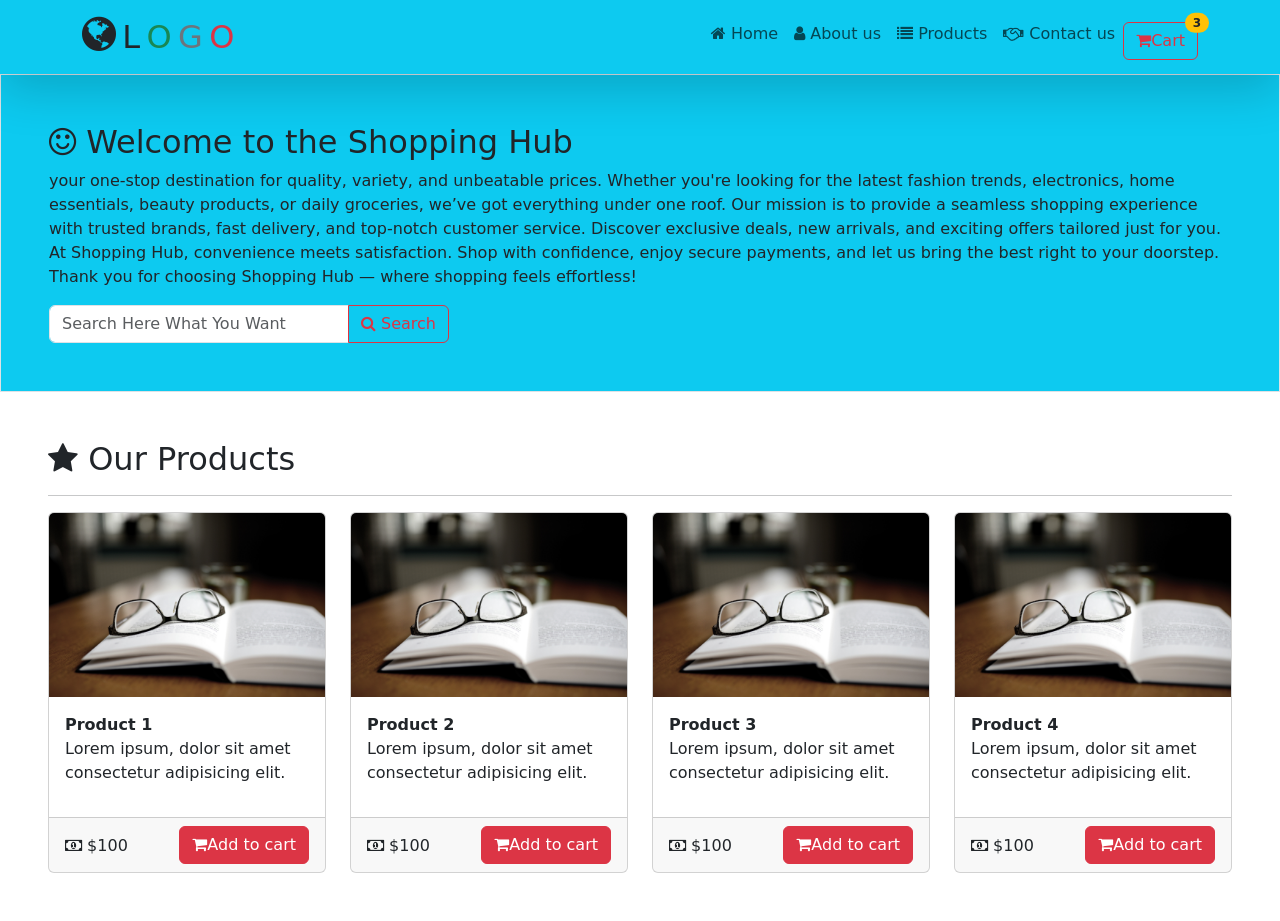
<file: Bootstrap first practice/index.html>
<!DOCTYPE html>
<html lang="en">

<head>
    <meta charset="UTF-8">
    <meta name="viewport" content="width=device-width, initial-scale=1.0">
    <!-- these two links take frome get.bootstrap.com -->
    <link href="https://cdn.jsdelivr.net/npm/bootstrap@5.3.7/dist/css/bootstrap.min.css" rel="stylesheet"
        integrity="sha384-LN+7fdVzj6u52u30Kp6M/trliBMCMKTyK833zpbD+pXdCLuTusPj697FH4R/5mcr" crossorigin="anonymous">
    <script src="https://cdn.jsdelivr.net/npm/bootstrap@5.3.7/dist/js/bootstrap.bundle.min.js"
        integrity="sha384-ndDqU0Gzau9qJ1lfW4pNLlhNTkCfHzAVBReH9diLvGRem5+R9g2FzA8ZGN954O5Q"
        crossorigin="anonymous"></script>
    <!-- this link take from chatgpt -->
    <link rel="stylesheet" href="https://cdnjs.cloudflare.com/ajax/libs/font-awesome/4.7.0/css/font-awesome.min.css">
    <link rel="stylesheet" href="style.css">

    <title>Shopping Store</title>
</head>

<body>
    <header>
        <nav class="navbar navbar-expand-lg bg-info p-2 shadow-lg">
            <div class="container">
                <a href="#" class="navbar-brand"><i class="fa fa-globe text-dark fa-2x"></i>
                    <span class="text-dark fs-2">L</span>
                    <span class="text-success fs-2">O</span>
                    <span class="text-secondary fs-2">G</span>
                    <span class="text-danger fs-2">O</span>
                </a>
                <button class="navbar-toggler" type="button" data-bs-toggle="collapse" data-bs-target="#logo"
                    aria-controls="navbarSupportedContent" aria-expanded="false" aria-label="Toggle navigation">
                    <span class="navbar-toggler-icon"></span>
                </button>
                <div class="collapse navbar-collapse" id="logo">
                    <ul class="navbar-nav ms-auto">
                        <li nav-item>
                            <a href="#" class="nav-link"><i class="fa fa-home"></i> Home</a>
                        </li>
                        <li nav-item>
                            <a href="#" class="nav-link"><i class="fa fa-user"></i> About us</a>
                        </li>
                        <li nav-item>
                            <a href="#" class="nav-link"><i class="fa fa-list"></i> Products</a>
                        </li>
                        <li nav-item>
                            <a href="#" class="nav-link"><i class="fa fa-handshake-o"></i> Contact us</a>
                        </li>
                        <li nav-item>
                            <a href="#" class="btn btn-md btn-outline-danger mt-2 position-relative"><i
                                    class="fa fa-shopping-cart "></i>Cart<span
                                    class="position-absolute top-0 start-100 translate-middle badge rounded-pill bg-warning text-dark">
                                    3
                                    <span class="visually-hidden">items in cart</span>
                                </span></a>
                        </li>

                    </ul>
                </div>
            </div>
        </nav>
    </header>
    <div class="bg-info border border-1  mt2 p-5">
        <h2><i class="fa fa-smile-o"></i> Welcome to the Shopping Hub</h2>
        <p>your one-stop destination for quality, variety, and unbeatable prices. Whether you're looking for the latest
            fashion trends, electronics, home essentials, beauty products, or daily groceries, we’ve got everything
            under one roof. Our mission is to provide a seamless shopping experience with trusted brands, fast delivery,
            and top-notch customer service. Discover exclusive deals, new arrivals, and exciting offers tailored just
            for you. At Shopping Hub, convenience meets satisfaction. Shop with confidence, enjoy secure payments, and
            let us bring the best right to your doorstep. Thank you for choosing Shopping Hub — where shopping feels
            effortless!</p>
            <div class="input-group" style="max-width: 400px;">
                <input type="text" class="form-control" placeholder="Search Here What You Want">
                <button class="btn btn-outline-danger" type="button">
                    <i class="fa fa-search"></i> Search
                </button>
            </div>
    </div>
    <section>
        <div class="p-5">
            <h2><i class="fa fa-star"></i> Our Products</h2>
            <hr />
            <div class="row mt-2">
                <!-- product 1 -->
                <div class="col-lg-3">
                    <div class="card shadwo-lg hover-shadow">
                        <img src="bg1.jpg" class="card-img-top" alt="">
                        <div class="card-body">
                            <label><b>Product 1</b></label>
                            <p>Lorem ipsum, dolor sit amet consectetur adipisicing elit.</p>
                        </div>
                        <div class="card-footer">
                            <label class="mt-2"><i class="fa fa-money"></i> $100</label>
                            <button class="btn btn-danger float-end"><i class="fa fa-shopping-cart"></i>Add to
                                cart</button>
                        </div>
                    </div>
                </div>
                <!-- product 2 -->
                <div class="col-lg-3">
                    <div class="card shadwo-lg hover-shadow">
                        <img src="bg1.jpg" class="card-img-top" alt="">
                        <div class="card-body">
                            <label><b>Product 2</b></label>
                            <p>Lorem ipsum, dolor sit amet consectetur adipisicing elit.</p>
                        </div>
                        <div class="card-footer">
                            <label class="mt-2"><i class="fa fa-money"></i> $100</label>
                            <button class="btn btn-danger float-end"><i class="fa fa-shopping-cart"></i>Add to
                                cart</button>
                        </div>
                    </div>
                </div>
                <!-- product 3 -->
                <div class="col-lg-3">
                    <div class="card shadwo-lg hover-shadow">
                        <img src="bg1.jpg" class="card-img-top" alt="">
                        <div class="card-body">
                            <label><b>Product 3</b></label>
                            <p>Lorem ipsum, dolor sit amet consectetur adipisicing elit.</p>
                        </div>
                        <div class="card-footer">
                            <label class="mt-2"><i class="fa fa-money"></i> $100</label>
                            <button class="btn btn-danger float-end"><i class="fa fa-shopping-cart"></i>Add to
                                cart</button>
                        </div>
                    </div>
                </div>
                <!-- product 4 -->
                <div class="col-lg-3">
                    <div class="card shadwo-lg hover-shadow">
                        <img src="bg1.jpg" class="card-img-top" alt="">
                        <div class="card-body">
                            <label><b>Product 4</b></label>
                            <p>Lorem ipsum, dolor sit amet consectetur adipisicing elit.</p>
                        </div>
                        <div class="card-footer">
                            <label class="mt-2"><i class="fa fa-money"></i> $100</label>
                            <button class="btn btn-danger float-end"><i class="fa fa-shopping-cart"></i>Add to
                                cart</button>
                        </div>
                    </div>
                </div>
            </div>
        </div>
        </div>
    </section>
</body>

</html>
</file>
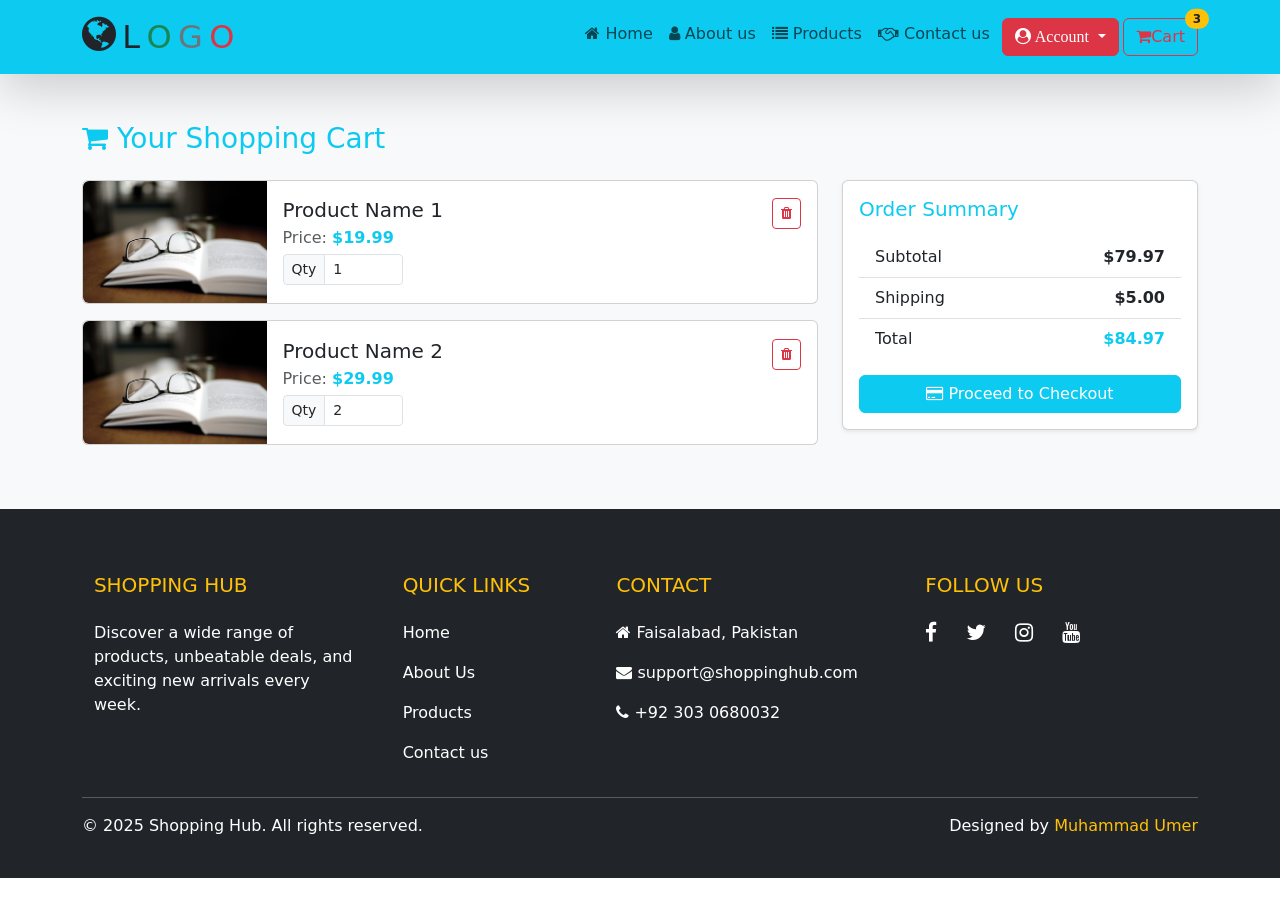
<file: Bootstrap practice/cart.html>
<!DOCTYPE html>
<html lang="en">

<head>
    <meta charset="UTF-8">
    <meta name="viewport" content="width=device-width, initial-scale=1.0">
    <!-- these two links take frome get.bootstrap.com -->
    <link href="https://cdn.jsdelivr.net/npm/bootstrap@5.3.7/dist/css/bootstrap.min.css" rel="stylesheet"
        integrity="sha384-LN+7fdVzj6u52u30Kp6M/trliBMCMKTyK833zpbD+pXdCLuTusPj697FH4R/5mcr" crossorigin="anonymous">
    <script src="https://cdn.jsdelivr.net/npm/bootstrap@5.3.7/dist/js/bootstrap.bundle.min.js"
        integrity="sha384-ndDqU0Gzau9qJ1lfW4pNLlhNTkCfHzAVBReH9diLvGRem5+R9g2FzA8ZGN954O5Q"
        crossorigin="anonymous"></script>
    <!-- this link take from chatgpt -->
    <link rel="stylesheet" href="https://cdnjs.cloudflare.com/ajax/libs/font-awesome/4.7.0/css/font-awesome.min.css">
    <link rel="stylesheet" href="style.css">

    <title>Cart - Shopping Hub</title>
</head>

<body>
    <header>
        <nav class="navbar navbar-expand-lg bg-info p-2 shadow-lg">
            <div class="container">
                <a href="#" class="navbar-brand"><i class="fa fa-globe text-dark fa-2x"></i>
                    <span class="text-dark fs-2">L</span>
                    <span class="text-success fs-2">O</span>
                    <span class="text-secondary fs-2">G</span>
                    <span class="text-danger fs-2">O</span>
                </a>
                <button class="navbar-toggler" type="button" data-bs-toggle="collapse" data-bs-target="#logo"
                    aria-controls="navbarSupportedContent" aria-expanded="false" aria-label="Toggle navigation">
                    <span class="navbar-toggler-icon"></span>
                </button>
                <div class="collapse navbar-collapse" id="logo">
                    <ul class="navbar-nav ms-auto">
                        <li class="nav-item">
                            <a href="home.html" class="nav-link"><i class="fa fa-home"></i> Home</a>
                        </li>
                        <li class="nav-item">
                            <a href="about.html" class="nav-link"><i class="fa fa-user"></i> About us</a>
                        </li>
                        <li class="nav-item">
                            <a href="product.html" class="nav-link"><i class="fa fa-list"></i> Products</a>
                        </li>
                        <li class="nav-item">
                            <a href="contact.html" class="nav-link"><i class="fa fa-handshake-o"></i> Contact us</a>
                        </li>
                        <li class="nav-item m-1">
                            <div class="dropdown">
                                <button class="btn btn-danger dropdown-toggle" type="button" data-bs-toggle="dropdown"
                                    aria-expanded="false">
                                    <i class="fa fa-user-circle"> Account</i>
                                </button>
                                <ul class="dropdown-menu">

                                    <li><a class="dropdown-item" href="login.html">Login</a></li>
                                    <li><a class="dropdown-item" href="register.html">Register</a></li>
                                </ul>
                            </div>
                        </li>
                        <li class="nav-item">
                            <a href="cart.html" class="btn btn-md btn-outline-danger mt-1 position-relative"><i
                                    class="fa fa-shopping-cart "></i>Cart<span
                                    class="position-absolute top-0 start-100 translate-middle badge rounded-pill bg-warning text-dark">
                                    3
                                    <span class="visually-hidden">items in cart</span>
                                </span></a>
                        </li>

                    </ul>
                </div>
            </div>
        </nav>
    </header>
    <!-- Header End here -->

    <section class="py-5 bg-light">
        <div class="container">
            <h3 class="mb-4 text-info"><i class="fa fa-shopping-cart"></i> Your Shopping Cart</h3>

            <div class="row">
                <!-- Cart Items -->
                <div class="col-lg-8">
                    <!-- Cart Item -->
                    <div class="card mb-3">
                        <div class="row g-0 align-items-center">
                            <div class="col-md-3">
                                <img src="bg1.jpg" class="img-fluid rounded-start" alt="Product">
                            </div>
                            <div class="col-md-9">
                                <div class="card-body">
                                    <div class="d-flex justify-content-between">
                                        <div>
                                            <h5 class="card-title mb-1">Product Name 1</h5>
                                            <p class="text-muted mb-1">Price: <span
                                                    class="text-info fw-bold">$19.99</span></p>
                                            <div class="input-group input-group-sm" style="max-width: 120px;">
                                                <span class="input-group-text">Qty</span>
                                                <input type="number" class="form-control" min="1" value="1">
                                            </div>
                                        </div>
                                        <div class="text-end">
                                            <button class="btn btn-sm btn-outline-danger">
                                                <i class="fa fa-trash"></i>
                                            </button>
                                        </div>
                                    </div>
                                </div>
                            </div>
                        </div>
                    </div>

                    <!-- Duplicate Cart Item -->
                    <div class="card mb-3">
                        <div class="row g-0 align-items-center">
                            <div class="col-md-3">
                                <img src="bg1.jpg" class="img-fluid rounded-start" alt="Product">
                            </div>
                            <div class="col-md-9">
                                <div class="card-body">
                                    <div class="d-flex justify-content-between">
                                        <div>
                                            <h5 class="card-title mb-1">Product Name 2</h5>
                                            <p class="text-muted mb-1">Price: <span
                                                    class="text-info fw-bold">$29.99</span></p>
                                            <div class="input-group input-group-sm" style="max-width: 120px;">
                                                <span class="input-group-text">Qty</span>
                                                <input type="number" class="form-control" min="1" value="2">
                                            </div>
                                        </div>
                                        <div class="text-end">
                                            <button class="btn btn-sm btn-outline-danger">
                                                <i class="fa fa-trash"></i>
                                            </button>
                                        </div>
                                    </div>
                                </div>
                            </div>
                        </div>
                    </div>
                </div>

                <!-- Summary -->
                <div class="col-lg-4">
                    <div class="card shadow-sm">
                        <div class="card-body">
                            <h5 class="mb-3 text-info">Order Summary</h5>
                            <ul class="list-group list-group-flush mb-3">
                                <li class="list-group-item d-flex justify-content-between">
                                    <span>Subtotal</span>
                                    <strong>$79.97</strong>
                                </li>
                                <li class="list-group-item d-flex justify-content-between">
                                    <span>Shipping</span>
                                    <strong>$5.00</strong>
                                </li>
                                <li class="list-group-item d-flex justify-content-between">
                                    <span>Total</span>
                                    <strong class="text-info">$84.97</strong>
                                </li>
                            </ul>
                            <button onclick="window.location.href='checkout.html'" class="btn btn-info text-white w-100">
                                <i class="fa fa-credit-card"></i> Proceed to Checkout
                            </button>
                        </div>
                    </div>
                </div>
            </div>
        </div>
    </section>

    <!-- Footer start here -->
    <footer class="bg-dark text-white pt-5 pb-4">
        <div class="container text-md-left">
            <div class="row text-md-left">

                <!-- About -->
                <div class="col-md-3 col-lg-3 col-xl-3 mx-auto mt-3">
                    <h5 class="text-uppercase mb-4 font-weight-bold text-warning">Shopping Hub</h5>
                    <p>Discover a wide range of products, unbeatable deals, and exciting new arrivals every week.</p>
                </div>

                <!-- Quick Links -->
                <div class="col-md-2 col-lg-2 col-xl-2 mx-auto mt-3">
                    <h5 class="text-uppercase mb-4 font-weight-bold text-warning">Quick Links</h5>
                    <p><a href="home.html" class="text-white text-decoration-none">Home</a></p>
                    <p><a href="about.html" class="text-white text-decoration-none">About Us</a></p>
                    <p><a href="Product.html" class="text-white text-decoration-none">Products</a></p>
                    <p><a href="contact.html" class="text-white text-decoration-none">Contact us</a></p>
                </div>

                <!-- Contact -->
                <div class="col-md-3 col-lg-3 col-xl-3 mx-auto mt-3">
                    <h5 class="text-uppercase mb-4 font-weight-bold text-warning">Contact</h5>
                    <p><i class="fa fa-home mr-3"></i> Faisalabad, Pakistan</p>
                    <p><i class="fa fa-envelope mr-3"></i> support@shoppinghub.com</p>
                    <p><i class="fa fa-phone mr-3"></i> +92 303 0680032</p>
                </div>

                <!-- Social -->
                <div class="col-md-4 col-lg-4 col-xl-3 mx-auto mt-3">
                    <h5 class="text-uppercase mb-4 font-weight-bold text-warning">Follow Us</h5>
                    <a href="#" class="text-white me-4"><i class="fa fa-facebook fa-lg"></i></a>
                    <a href="#" class="text-white me-4"><i class="fa fa-twitter fa-lg"></i></a>
                    <a href="#" class="text-white me-4"><i class="fa fa-instagram fa-lg"></i></a>
                    <a href="#" class="text-white"><i class="fa fa-youtube fa-lg"></i></a>
                </div>

            </div>

            <hr class="my-3" />

            <div class="row align-items-center">
                <div class="col-md-7 col-lg-8">
                    <p class="text-white text-center text-md-start">© 2025 Shopping Hub. All rights reserved.</p>
                </div>
                <div class="col-md-5 col-lg-4">
                    <p class="text-center text-md-end">
                        Designed by <span class="text-warning">Muhammad Umer</span>
                    </p>
                </div>
            </div>
        </div>
    </footer>
    <!-- Footer end -->


</body>

</html>
</file>
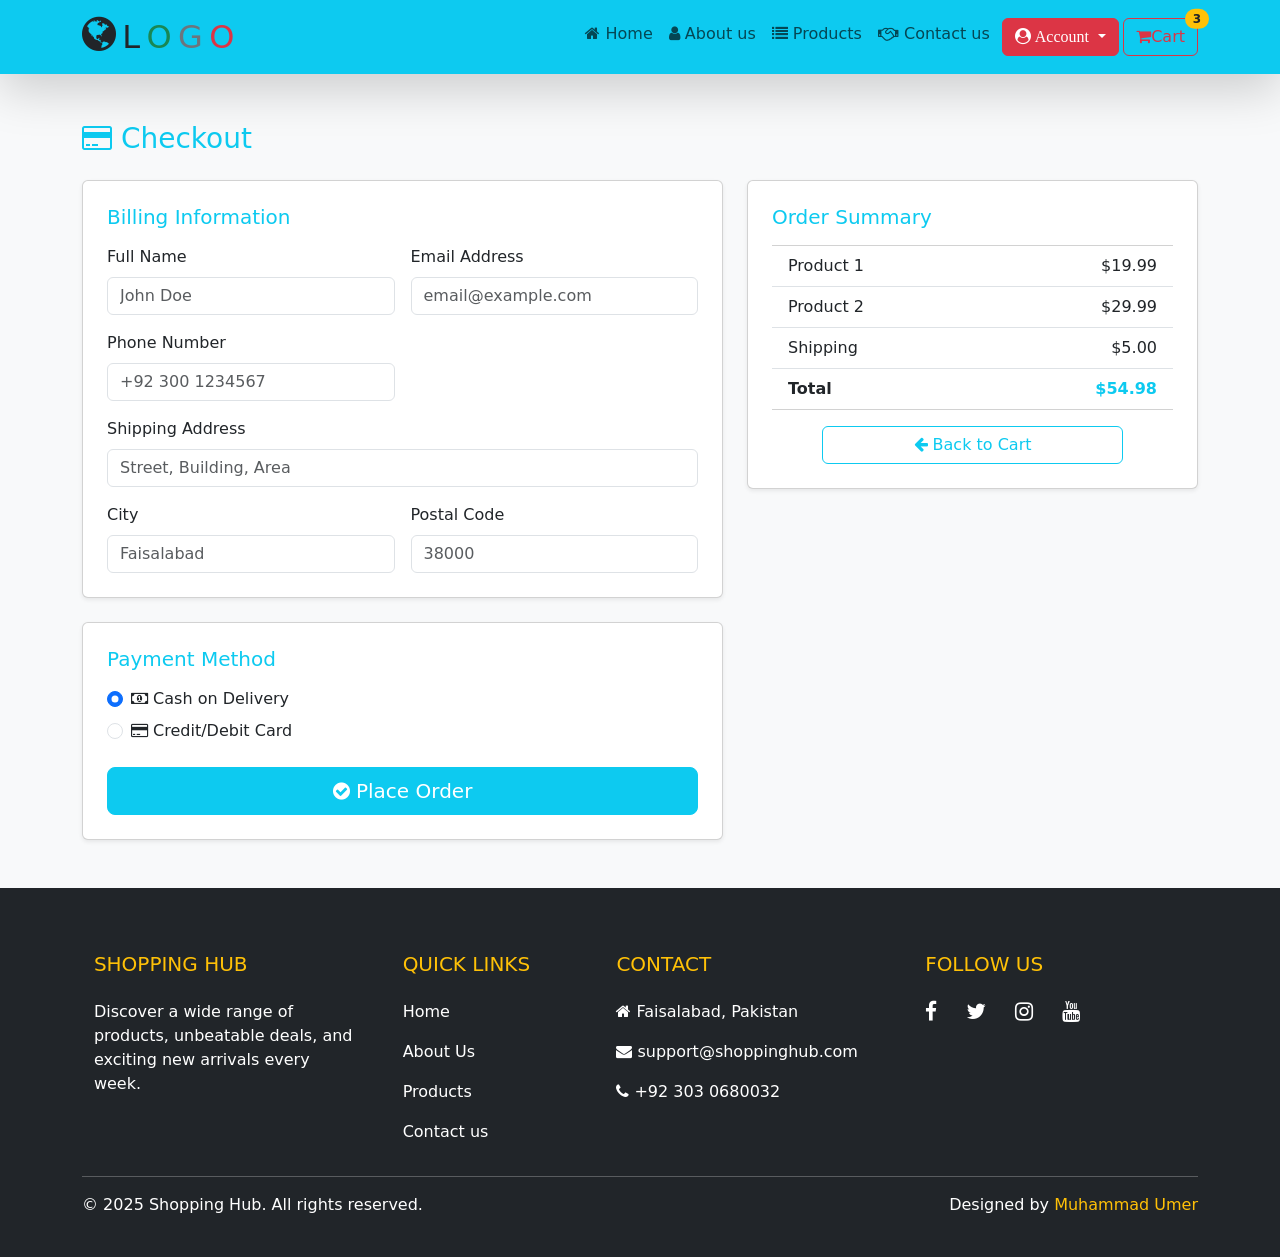
<file: Bootstrap practice/checkout.html>
<!DOCTYPE html>
<html lang="en">

<head>
    <meta charset="UTF-8">
    <meta name="viewport" content="width=device-width, initial-scale=1.0">
    <!-- these two links take frome get.bootstrap.com -->
    <link href="https://cdn.jsdelivr.net/npm/bootstrap@5.3.7/dist/css/bootstrap.min.css" rel="stylesheet"
        integrity="sha384-LN+7fdVzj6u52u30Kp6M/trliBMCMKTyK833zpbD+pXdCLuTusPj697FH4R/5mcr" crossorigin="anonymous">
    <script src="https://cdn.jsdelivr.net/npm/bootstrap@5.3.7/dist/js/bootstrap.bundle.min.js"
        integrity="sha384-ndDqU0Gzau9qJ1lfW4pNLlhNTkCfHzAVBReH9diLvGRem5+R9g2FzA8ZGN954O5Q"
        crossorigin="anonymous"></script>
    <!-- this link take from chatgpt -->
    <link rel="stylesheet" href="https://cdnjs.cloudflare.com/ajax/libs/font-awesome/4.7.0/css/font-awesome.min.css">
    <link rel="stylesheet" href="style.css">

    <title>Checkout - Shopping Hub</title>
</head>

<body>
    <header>
        <nav class="navbar navbar-expand-lg bg-info p-2 shadow-lg">
            <div class="container">
                <a href="#" class="navbar-brand"><i class="fa fa-globe text-dark fa-2x"></i>
                    <span class="text-dark fs-2">L</span>
                    <span class="text-success fs-2">O</span>
                    <span class="text-secondary fs-2">G</span>
                    <span class="text-danger fs-2">O</span>
                </a>
                <button class="navbar-toggler" type="button" data-bs-toggle="collapse" data-bs-target="#logo"
                    aria-controls="navbarSupportedContent" aria-expanded="false" aria-label="Toggle navigation">
                    <span class="navbar-toggler-icon"></span>
                </button>
                <div class="collapse navbar-collapse" id="logo">
                    <ul class="navbar-nav ms-auto">
                        <li class="nav-item">
                            <a href="home.html" class="nav-link"><i class="fa fa-home"></i> Home</a>
                        </li>
                        <li class="nav-item">
                            <a href="about.html" class="nav-link"><i class="fa fa-user"></i> About us</a>
                        </li>
                        <li class="nav-item">
                            <a href="product.html" class="nav-link"><i class="fa fa-list"></i> Products</a>
                        </li>
                        <li class="nav-item">
                            <a href="contact.html" class="nav-link"><i class="fa fa-handshake-o"></i> Contact us</a>
                        </li>
                        <li class="nav-item m-1">
                            <div class="dropdown">
                                <button class="btn btn-danger dropdown-toggle" type="button" data-bs-toggle="dropdown"
                                    aria-expanded="false">
                                    <i class="fa fa-user-circle"> Account</i>
                                </button>
                                <ul class="dropdown-menu">

                                    <li><a class="dropdown-item" href="login.html">Login</a></li>
                                    <li><a class="dropdown-item" href="register.html">Register</a></li>
                                </ul>
                            </div>
                        </li>
                        <li class="nav-item">
                            <a href="cart.html" class="btn btn-md btn-outline-danger mt-1 position-relative"><i
                                    class="fa fa-shopping-cart "></i>Cart<span
                                    class="position-absolute top-0 start-100 translate-middle badge rounded-pill bg-warning text-dark">
                                    3
                                    <span class="visually-hidden">items in cart</span>
                                </span></a>
                        </li>

                    </ul>
                </div>
            </div>
        </nav>
    </header>
    <!-- Header End here -->

    <section class="py-5 bg-light">
        <div class="container">
          <h3 class="text-info mb-4"><i class="fa fa-credit-card"></i> Checkout</h3>
          <div class="row g-4">
      
            <!-- Billing + Payment (Left Side) -->
            <div class="col-lg-7">
              <!-- Billing Info -->
              <div class="card shadow-sm p-4 mb-4">
                <h5 class="text-info mb-3">Billing Information</h5>
                <form>
                  <div class="row g-3">
                    <div class="col-md-6">
                      <label for="fullName" class="form-label">Full Name</label>
                      <input type="text" class="form-control" id="fullName" placeholder="John Doe" required>
                    </div>
                    <div class="col-md-6">
                      <label for="email" class="form-label">Email Address</label>
                      <input type="email" class="form-control" id="email" placeholder="email@example.com" required>
                    </div>
                    <div class="col-md-6">
                      <label for="phone" class="form-label">Phone Number</label>
                      <input type="tel" class="form-control" id="phone" placeholder="+92 300 1234567" required>
                    </div>
                    <div class="col-md-12">
                      <label for="address" class="form-label">Shipping Address</label>
                      <input type="text" class="form-control" id="address" placeholder="Street, Building, Area" required>
                    </div>
                    <div class="col-md-6">
                      <label for="city" class="form-label">City</label>
                      <input type="text" class="form-control" id="city" placeholder="Faisalabad" required>
                    </div>
                    <div class="col-md-6">
                      <label for="postalCode" class="form-label">Postal Code</label>
                      <input type="text" class="form-control" id="postalCode" placeholder="38000" required>
                    </div>
                  </div>
                </form>
              </div>
      
              <!-- Payment Method -->
              <div class="card shadow-sm p-4">
                <h5 class="text-info mb-3">Payment Method</h5>
                <div class="form-check mb-2">
                  <input class="form-check-input" type="radio" name="paymentMethod" id="cod" checked>
                  <label class="form-check-label" for="cod">
                    <i class="fa fa-money"></i> Cash on Delivery
                  </label>
                </div>
                <div class="form-check mb-4">
                  <input class="form-check-input" type="radio" name="paymentMethod" id="card">
                  <label class="form-check-label" for="card">
                    <i class="fa fa-credit-card"></i> Credit/Debit Card
                  </label>
                </div>
      
                <button class="btn btn-info text-white w-100 btn-lg">
                  <i class="fa fa-check-circle"></i> Place Order
                </button>
              </div>
            </div>
      
            <!-- Order Summary (Right Side) -->
            <div class="col-lg-5">
              <div class="card shadow-sm p-4 mb-4">
                <h5 class="text-info mb-3">Order Summary</h5>
                <ul class="list-group list-group-flush">
                  <li class="list-group-item d-flex justify-content-between">
                    Product 1 <span>$19.99</span>
                  </li>
                  <li class="list-group-item d-flex justify-content-between">
                    Product 2 <span>$29.99</span>
                  </li>
                  <li class="list-group-item d-flex justify-content-between">
                    Shipping <span>$5.00</span>
                  </li>
                  <li class="list-group-item d-flex justify-content-between fw-bold border-0">
                    Total <span class="text-info">$54.98</span>
                  </li>
                </ul>
      
                <div class="d-flex justify-content-center mt-3">
                  <a href="cart.html" class="btn btn-outline-info w-75">
                    <i class="fa fa-arrow-left"></i> Back to Cart
                  </a>
                </div>
              </div>
            </div>
      
          </div>
        </div>
      </section>
      

    <!-- Footer start here -->
    <footer class="bg-dark text-white pt-5 pb-4">
        <div class="container text-md-left">
            <div class="row text-md-left">

                <!-- About -->
                <div class="col-md-3 col-lg-3 col-xl-3 mx-auto mt-3">
                    <h5 class="text-uppercase mb-4 font-weight-bold text-warning">Shopping Hub</h5>
                    <p>Discover a wide range of products, unbeatable deals, and exciting new arrivals every week.</p>
                </div>

                <!-- Quick Links -->
                <div class="col-md-2 col-lg-2 col-xl-2 mx-auto mt-3">
                    <h5 class="text-uppercase mb-4 font-weight-bold text-warning">Quick Links</h5>
                    <p><a href="home.html" class="text-white text-decoration-none">Home</a></p>
                    <p><a href="about.html" class="text-white text-decoration-none">About Us</a></p>
                    <p><a href="Product.html" class="text-white text-decoration-none">Products</a></p>
                    <p><a href="contact.html" class="text-white text-decoration-none">Contact us</a></p>
                </div>

                <!-- Contact -->
                <div class="col-md-3 col-lg-3 col-xl-3 mx-auto mt-3">
                    <h5 class="text-uppercase mb-4 font-weight-bold text-warning">Contact</h5>
                    <p><i class="fa fa-home mr-3"></i> Faisalabad, Pakistan</p>
                    <p><i class="fa fa-envelope mr-3"></i> support@shoppinghub.com</p>
                    <p><i class="fa fa-phone mr-3"></i> +92 303 0680032</p>
                </div>

                <!-- Social -->
                <div class="col-md-4 col-lg-4 col-xl-3 mx-auto mt-3">
                    <h5 class="text-uppercase mb-4 font-weight-bold text-warning">Follow Us</h5>
                    <a href="#" class="text-white me-4"><i class="fa fa-facebook fa-lg"></i></a>
                    <a href="#" class="text-white me-4"><i class="fa fa-twitter fa-lg"></i></a>
                    <a href="#" class="text-white me-4"><i class="fa fa-instagram fa-lg"></i></a>
                    <a href="#" class="text-white"><i class="fa fa-youtube fa-lg"></i></a>
                </div>

            </div>

            <hr class="my-3" />

            <div class="row align-items-center">
                <div class="col-md-7 col-lg-8">
                    <p class="text-white text-center text-md-start">© 2025 Shopping Hub. All rights reserved.</p>
                </div>
                <div class="col-md-5 col-lg-4">
                    <p class="text-center text-md-end">
                        Designed by <span class="text-warning">Muhammad Umer</span>
                    </p>
                </div>
            </div>
        </div>
    </footer>
    <!-- Footer end -->


</body>

</html>
</file>
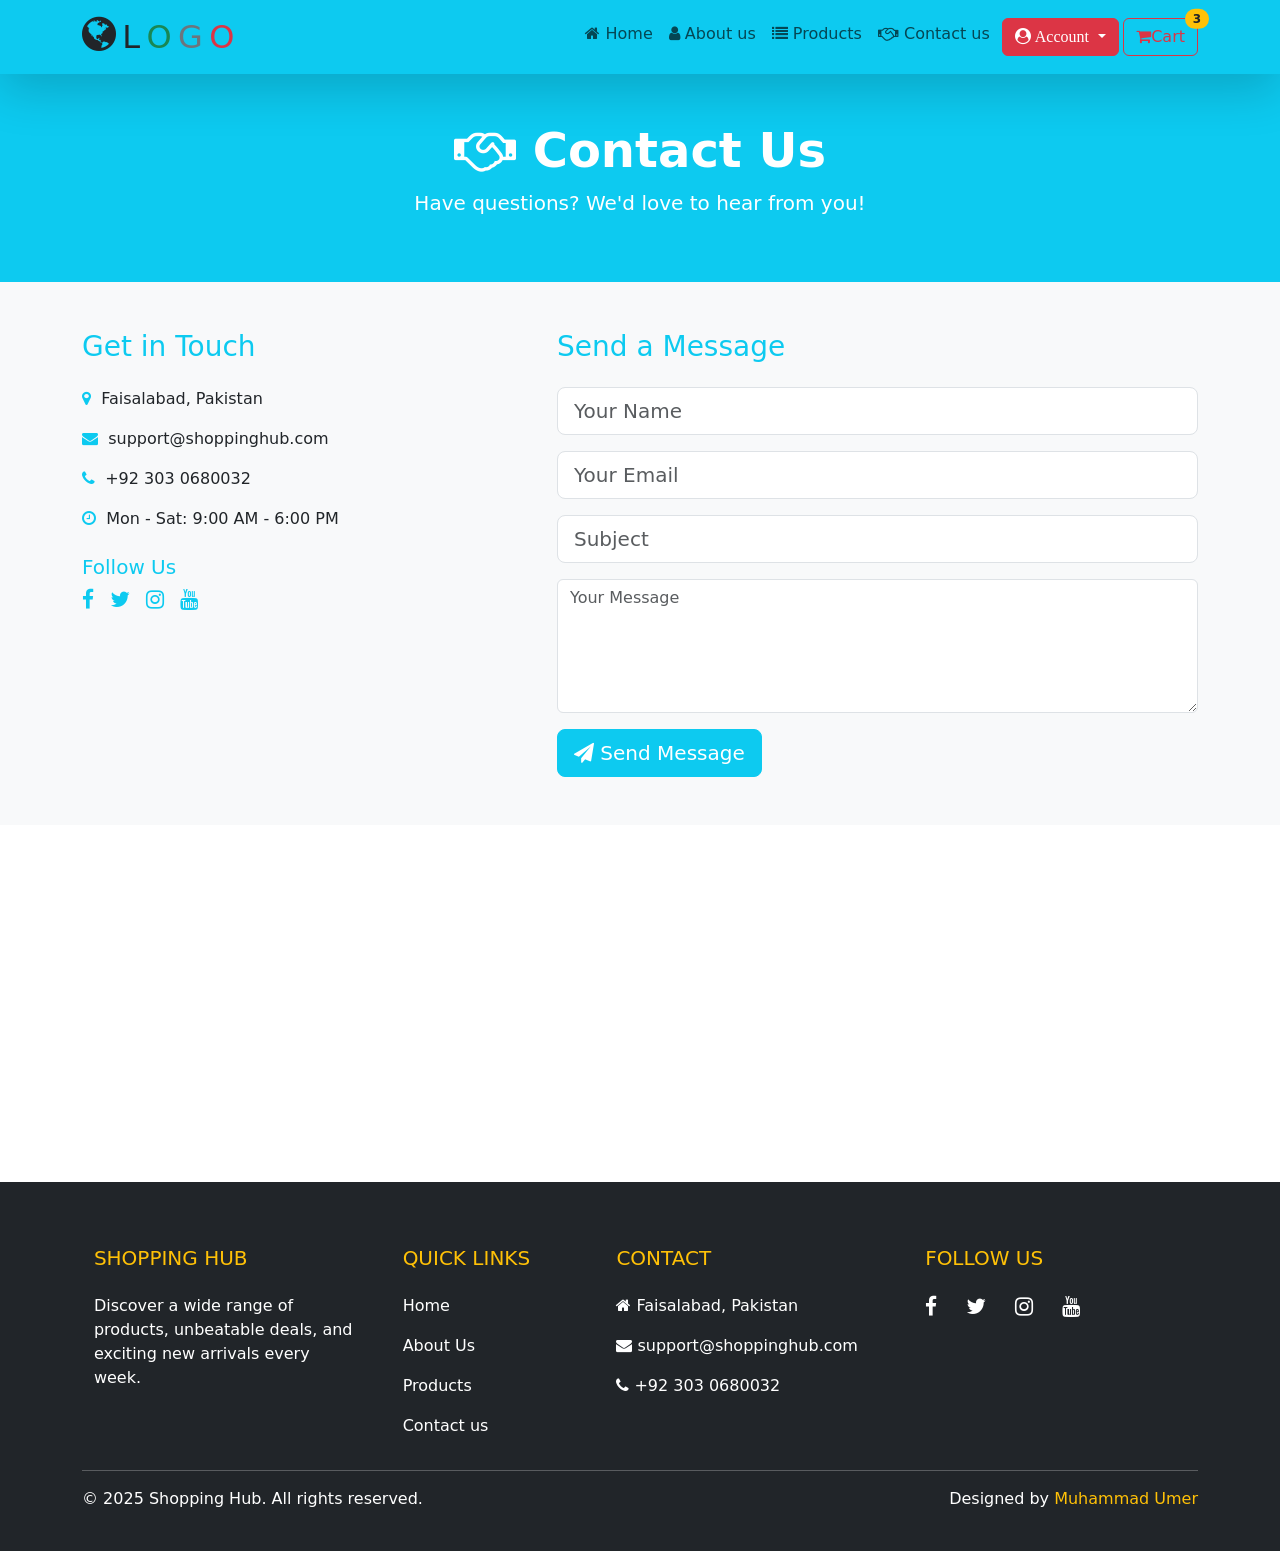
<file: Bootstrap practice/contact.html>
<!DOCTYPE html>
<html lang="en">

<head>
    <meta charset="UTF-8">
    <meta name="viewport" content="width=device-width, initial-scale=1.0">
    <!-- these two links take frome get.bootstrap.com -->
    <link href="https://cdn.jsdelivr.net/npm/bootstrap@5.3.7/dist/css/bootstrap.min.css" rel="stylesheet"
        integrity="sha384-LN+7fdVzj6u52u30Kp6M/trliBMCMKTyK833zpbD+pXdCLuTusPj697FH4R/5mcr" crossorigin="anonymous">
    <script src="https://cdn.jsdelivr.net/npm/bootstrap@5.3.7/dist/js/bootstrap.bundle.min.js"
        integrity="sha384-ndDqU0Gzau9qJ1lfW4pNLlhNTkCfHzAVBReH9diLvGRem5+R9g2FzA8ZGN954O5Q"
        crossorigin="anonymous"></script>
    <!-- this link take from chatgpt -->
    <link rel="stylesheet" href="https://cdnjs.cloudflare.com/ajax/libs/font-awesome/4.7.0/css/font-awesome.min.css">
    <link rel="stylesheet" href="style.css">

    <title>Contact Us - Shopping Hub</title>
</head>

<body>
    <header>
        <nav class="navbar navbar-expand-lg bg-info p-2 shadow-lg">
            <div class="container">
                <a href="#" class="navbar-brand"><i class="fa fa-globe text-dark fa-2x"></i>
                    <span class="text-dark fs-2">L</span>
                    <span class="text-success fs-2">O</span>
                    <span class="text-secondary fs-2">G</span>
                    <span class="text-danger fs-2">O</span>
                </a>
                <button class="navbar-toggler" type="button" data-bs-toggle="collapse" data-bs-target="#logo"
                    aria-controls="navbarSupportedContent" aria-expanded="false" aria-label="Toggle navigation">
                    <span class="navbar-toggler-icon"></span>
                </button>
                <div class="collapse navbar-collapse" id="logo">
                    <ul class="navbar-nav ms-auto">
                        <li class="nav-item">
                            <a href="home.html" class="nav-link"><i class="fa fa-home"></i> Home</a>
                        </li>
                        <li class="nav-item">
                            <a href="about.html" class="nav-link"><i class="fa fa-user"></i> About us</a>
                        </li>
                        <li class="nav-item">
                            <a href="product.html" class="nav-link"><i class="fa fa-list"></i> Products</a>
                        </li>
                        <li class="nav-item">
                            <a href="contact.html" class="nav-link"><i class="fa fa-handshake-o"></i> Contact us</a>
                        </li>
                        <li class="nav-item m-1">
                            <div class="dropdown">
                                <button class="btn btn-danger dropdown-toggle" type="button" data-bs-toggle="dropdown" aria-expanded="false">
                                  <i class="fa fa-user-circle"> Account</i>
                                </button>
                                <ul class="dropdown-menu">
                                  
                                  <li><a class="dropdown-item" href="login.html">Login</a></li>
                                  <li><a class="dropdown-item" href="register.html">Register</a></li>
                                </ul>
                              </div>
                        </li>
                        <li class="nav-item">
                            <a href="cart.html" class="btn btn-md btn-outline-danger mt-1 position-relative"><i
                                    class="fa fa-shopping-cart "></i>Cart<span
                                    class="position-absolute top-0 start-100 translate-middle badge rounded-pill bg-warning text-dark">
                                    3
                                    <span class="visually-hidden">items in cart</span>
                                </span></a>
                        </li>

                    </ul>
                </div>
            </div>
        </nav>
    </header>
<!-- Header End here -->
 
<!-- Hero Section -->
<section class="bg-info text-white text-center py-5">
    <div class="container">
      <h1 class="display-5 fw-bold"><i class="fa fa-handshake-o"></i> Contact Us</h1>
      <p class="lead">Have questions? We'd love to hear from you!</p>
    </div>
  </section>
  
  <!-- Contact Form & Info Section -->
  <section class="py-5 bg-light">
    <div class="container">
      <div class="row g-4">
        
        <!-- Contact Info -->
        <div class="col-md-5">
          <h3 class="mb-4 text-info">Get in Touch</h3>
          <p><i class="fa fa-map-marker text-info"></i> &nbsp;Faisalabad, Pakistan</p>
          <p><i class="fa fa-envelope text-info"></i> &nbsp;support@shoppinghub.com</p>
          <p><i class="fa fa-phone text-info"></i> &nbsp;+92 303 0680032</p>
          <p><i class="fa fa-clock-o text-info"></i> &nbsp;Mon - Sat: 9:00 AM - 6:00 PM</p>
          
          <h5 class="mt-4 text-info">Follow Us</h5>
          <div class="d-flex gap-3 mt-2">
            <a href="#" class="text-info"><i class="fa fa-facebook fa-lg"></i></a>
            <a href="#" class="text-info"><i class="fa fa-twitter fa-lg"></i></a>
            <a href="#" class="text-info"><i class="fa fa-instagram fa-lg"></i></a>
            <a href="#" class="text-info"><i class="fa fa-youtube fa-lg"></i></a>
          </div>
        </div>
  
        <!-- Contact Form -->
        <div class="col-md-7">
          <h3 class="mb-4 text-info">Send a Message</h3>
          <form>
            <div class="mb-3">
              <input type="text" class="form-control form-control-lg" placeholder="Your Name" required>
            </div>
            <div class="mb-3">
              <input type="email" class="form-control form-control-lg" placeholder="Your Email" required>
            </div>
            <div class="mb-3">
              <input type="text" class="form-control form-control-lg" placeholder="Subject" required>
            </div>
            <div class="mb-3">
              <textarea rows="5" class="form-control" placeholder="Your Message" required></textarea>
            </div>
            <button type="submit" class="btn btn-info text-white btn-lg">
              <i class="fa fa-paper-plane"></i> Send Message
            </button>
          </form>
        </div>
  
      </div>
    </div>
  </section>
  
  <!-- Optional Map -->
  <section class="py-0">
    <iframe 
      src="https://www.google.com/maps/embed?pb=!1m18!1m12!1m3!1d13623.79824916032!2d73.0812343!3d31.4180299!2m3!1f0!2f0!3f0!3m2!1i1024!2i768!4f13.1!3m3!1m2!1s0x392267f96b747f89%3A0xc4b21c7a4485e5dc!2sFaisalabad%2C%20Punjab!5e0!3m2!1sen!2s!4v1691304457311!5m2!1sen!2s"  
      width="100%" 
      height="350" 
      style="border:0;" 
      allowfullscreen="" 
      loading="lazy">
    </iframe>
  </section>
    <!-- Footer start here -->
    <footer class="bg-dark text-white pt-5 pb-4">
        <div class="container text-md-left">
            <div class="row text-md-left">

                <!-- About -->
                <div class="col-md-3 col-lg-3 col-xl-3 mx-auto mt-3">
                    <h5 class="text-uppercase mb-4 font-weight-bold text-warning">Shopping Hub</h5>
                    <p>Discover a wide range of products, unbeatable deals, and exciting new arrivals every week.</p>
                </div>

                <!-- Quick Links -->
                <div class="col-md-2 col-lg-2 col-xl-2 mx-auto mt-3">
                    <h5 class="text-uppercase mb-4 font-weight-bold text-warning">Quick Links</h5>
                    <p><a href="home.html" class="text-white text-decoration-none">Home</a></p>
                    <p><a href="about.html" class="text-white text-decoration-none">About Us</a></p>
                    <p><a href="Product.html" class="text-white text-decoration-none">Products</a></p>
                    <p><a href="contact.html" class="text-white text-decoration-none">Contact us</a></p>
                </div>

                <!-- Contact -->
                <div class="col-md-3 col-lg-3 col-xl-3 mx-auto mt-3">
                    <h5 class="text-uppercase mb-4 font-weight-bold text-warning">Contact</h5>
                    <p><i class="fa fa-home mr-3"></i> Faisalabad, Pakistan</p>
                    <p><i class="fa fa-envelope mr-3"></i> support@shoppinghub.com</p>
                    <p><i class="fa fa-phone mr-3"></i> +92 303 0680032</p>
                </div>

                <!-- Social -->
                <div class="col-md-4 col-lg-4 col-xl-3 mx-auto mt-3">
                    <h5 class="text-uppercase mb-4 font-weight-bold text-warning">Follow Us</h5>
                    <a href="#" class="text-white me-4"><i class="fa fa-facebook fa-lg"></i></a>
                    <a href="#" class="text-white me-4"><i class="fa fa-twitter fa-lg"></i></a>
                    <a href="#" class="text-white me-4"><i class="fa fa-instagram fa-lg"></i></a>
                    <a href="#" class="text-white"><i class="fa fa-youtube fa-lg"></i></a>
                </div>

            </div>

            <hr class="my-3" />

            <div class="row align-items-center">
                <div class="col-md-7 col-lg-8">
                    <p class="text-white text-center text-md-start">© 2025 Shopping Hub. All rights reserved.</p>
                </div>
                <div class="col-md-5 col-lg-4">
                    <p class="text-center text-md-end">
                        Designed by <span class="text-warning">Muhammad Umer</span>
                    </p>
                </div>
            </div>
        </div>
    </footer>
    <!-- Footer end -->


</body>

</html>
</file>
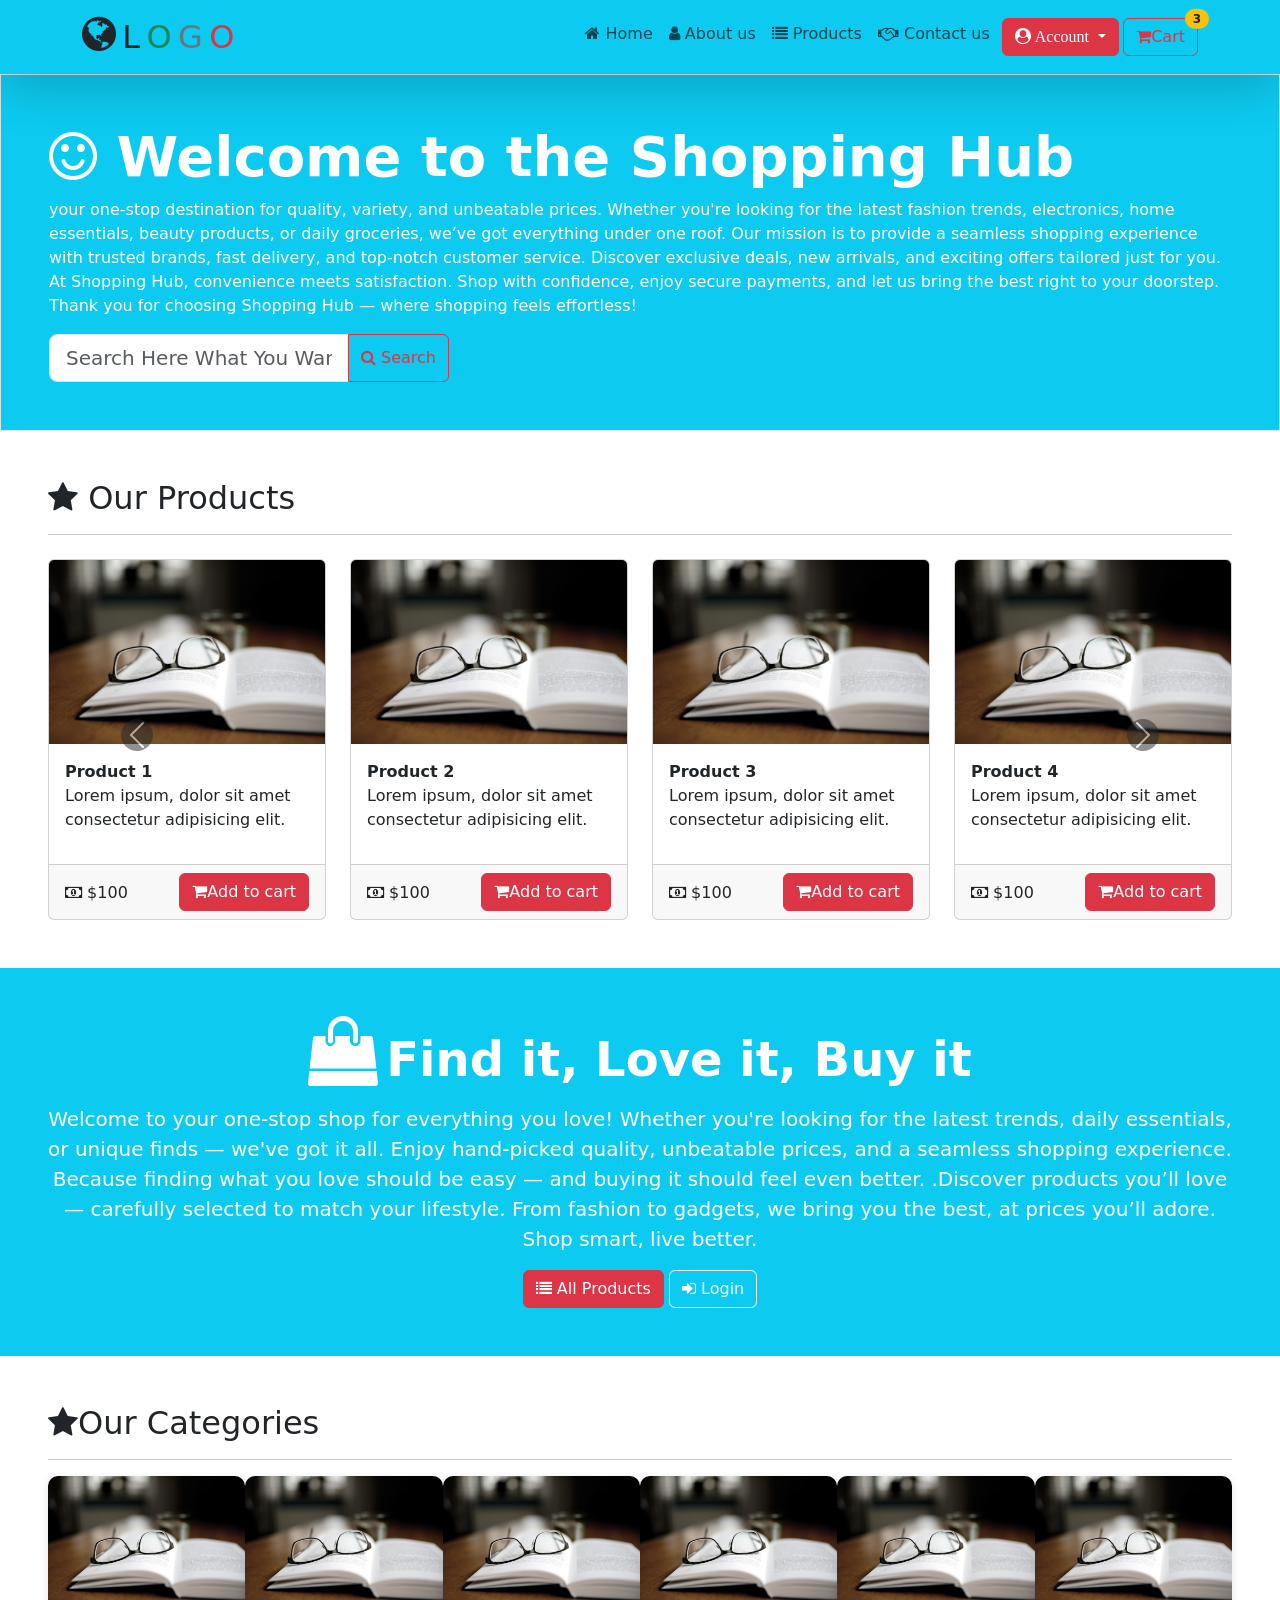
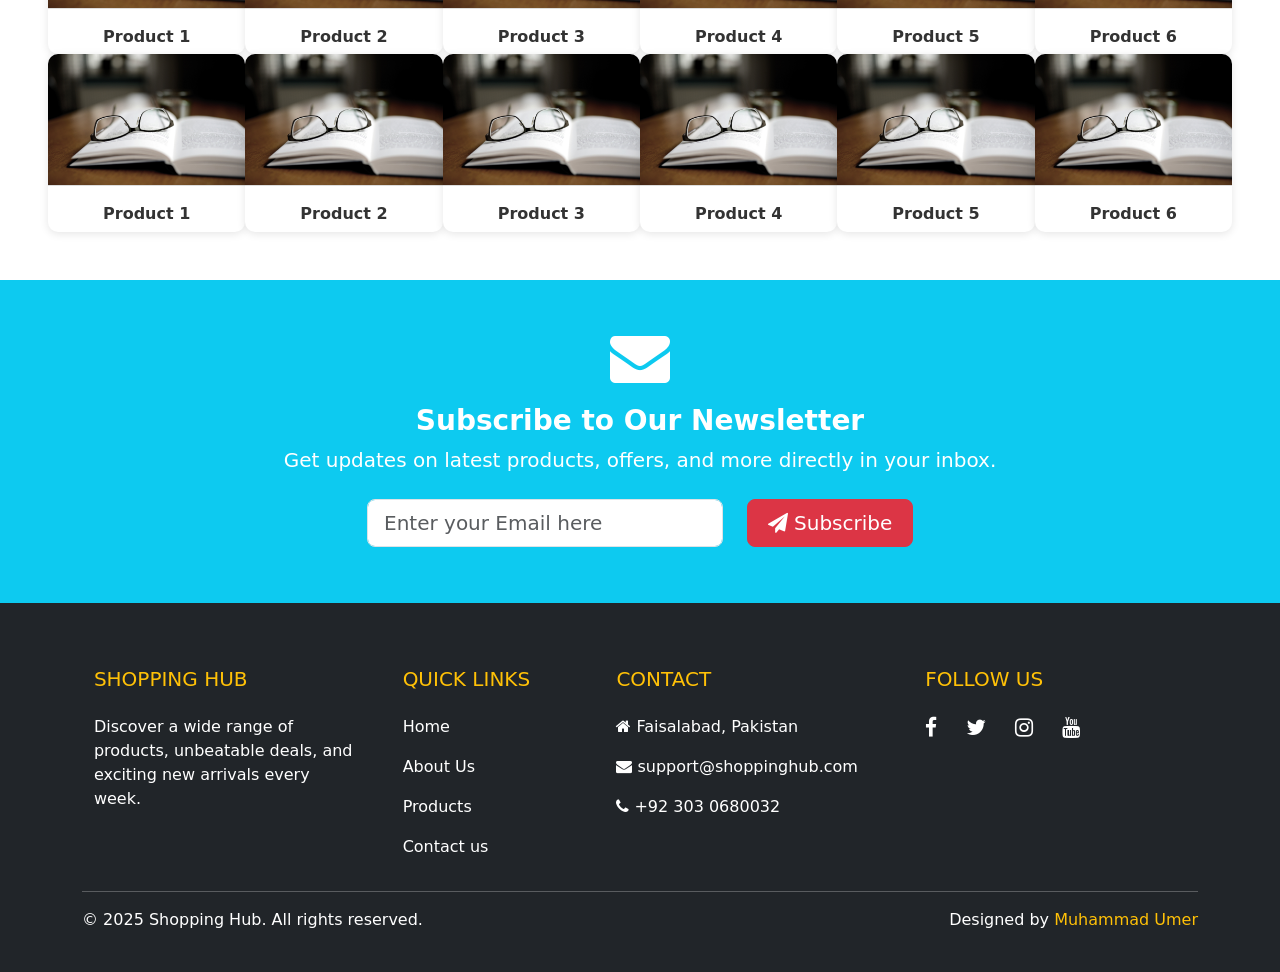
<file: Bootstrap practice/home.html>
<!DOCTYPE html>
<html lang="en">

<head>
    <meta charset="UTF-8">
    <meta name="viewport" content="width=device-width, initial-scale=1.0">
    <!-- these two links take frome get.bootstrap.com -->
    <link href="https://cdn.jsdelivr.net/npm/bootstrap@5.3.7/dist/css/bootstrap.min.css" rel="stylesheet"
        integrity="sha384-LN+7fdVzj6u52u30Kp6M/trliBMCMKTyK833zpbD+pXdCLuTusPj697FH4R/5mcr" crossorigin="anonymous">
    <script src="https://cdn.jsdelivr.net/npm/bootstrap@5.3.7/dist/js/bootstrap.bundle.min.js"
        integrity="sha384-ndDqU0Gzau9qJ1lfW4pNLlhNTkCfHzAVBReH9diLvGRem5+R9g2FzA8ZGN954O5Q"
        crossorigin="anonymous"></script>
    <!-- this link take from chatgpt -->
    <link rel="stylesheet" href="https://cdnjs.cloudflare.com/ajax/libs/font-awesome/4.7.0/css/font-awesome.min.css">
    <link rel="stylesheet" href="style.css">

    <title>Welcom to - Shopping Hub</title>
</head>

<body>
    <header>
        <nav class="navbar navbar-expand-lg bg-info p-2 shadow-lg">
            <div class="container">
                <a href="home.html" class="navbar-brand"><i class="fa fa-globe text-dark fa-2x"></i>
                    <span class="text-dark fs-2">L</span>
                    <span class="text-success fs-2">O</span>
                    <span class="text-secondary fs-2">G</span>
                    <span class="text-danger fs-2">O</span>
                </a>
                <button class="navbar-toggler" type="button" data-bs-toggle="collapse" data-bs-target="#logo"
                    aria-controls="navbarSupportedContent" aria-expanded="false" aria-label="Toggle navigation">
                    <span class="navbar-toggler-icon"></span>
                </button>
                <div class="collapse navbar-collapse" id="logo">
                    <ul class="navbar-nav ms-auto">
                        <li class="nav-item">
                            <a href="home.html" class="nav-link"><i class="fa fa-home"></i> Home</a>
                        </li>
                        <li class="nav-item">
                            <a href="about.html" class="nav-link"><i class="fa fa-user"></i> About us</a>
                        </li>
                        <li class="nav-item">
                            <a href="product.html" class="nav-link"><i class="fa fa-list"></i> Products</a>
                        </li>
                        <li class="nav-item">
                            <a href="contact.html" class="nav-link"><i class="fa fa-handshake-o"></i> Contact us</a>
                        </li>
                        <li class="nav-item m-1">
                            <div class="dropdown">
                                <button class="btn btn-danger dropdown-toggle" type="button" data-bs-toggle="dropdown" aria-expanded="false">
                                  <i class="fa fa-user-circle"> Account</i>
                                </button>
                                <ul class="dropdown-menu">
                                  
                                  <li><a class="dropdown-item" href="login.html">Login</a></li>
                                  <li><a class="dropdown-item" href="register.html">Register</a></li>
                                </ul>
                              </div>
                        </li>
                        <li class="nav-item">
                            <a href="cart.html" class="btn btn-md btn-outline-danger mt-1 position-relative"><i
                                    class="fa fa-shopping-cart "></i>Cart<span
                                    class="position-absolute top-0 start-100 translate-middle badge rounded-pill bg-warning text-dark">
                                    3
                                    <span class="visually-hidden">items in cart</span>
                                </span></a>
                        </li>

                    </ul>
                </div>
            </div>
        </nav>
    </header>
    <div class="bg-info text-white border border-1  mt2 p-5">
        <h2 class="display-4 fw-bold"><i class="fa fa-smile-o"></i> Welcome to the Shopping Hub</h2>
        <p>your one-stop destination for quality, variety, and unbeatable prices. Whether you're looking for the latest
            fashion trends, electronics, home essentials, beauty products, or daily groceries, we’ve got everything
            under one roof. Our mission is to provide a seamless shopping experience with trusted brands, fast delivery,
            and top-notch customer service. Discover exclusive deals, new arrivals, and exciting offers tailored just
            for you. At Shopping Hub, convenience meets satisfaction. Shop with confidence, enjoy secure payments, and
            let us bring the best right to your doorstep. Thank you for choosing Shopping Hub — where shopping feels
            effortless!</p>
        <div class="input-group" style="max-width: 400px;">
            <input type="text" class="form-control form-control-lg" placeholder="Search Here What You Want">
            <button class="btn btn-outline-danger" type="button">
                <i class="fa fa-search"></i> Search
            </button>
        </div>
    </div>
    <section>
        <div class="p-5">
            <h2><i class="fa fa-star"></i> Our Products</h2>
            <hr />
            <div id="productCarousel" class="carousel slide" data-bs-ride="carousel">
                <div class="carousel-inner">

                    <!-- Slide 1 -->
                    <div class="carousel-item active">
                        <div class="row mt-2">
                            <!-- product 1 -->
                            <div class="col-lg-3">
                                <div class="card shadwo-lg hover-shadow">
                                    <img src="bg1.jpg" class="card-img-top" alt="">
                                    <div class="card-body">
                                        <label><b>Product 1</b></label>
                                        <p>Lorem ipsum, dolor sit amet consectetur adipisicing elit.</p>
                                    </div>
                                    <div class="card-footer">
                                        <label class="mt-2"><i class="fa fa-money"></i> $100</label>
                                        <button class="btn btn-danger float-end"><i class="fa fa-shopping-cart"></i>Add
                                            to
                                            cart</button>
                                    </div>
                                </div>
                            </div>
                            <!-- product 2 -->
                            <div class="col-lg-3">
                                <div class="card shadwo-lg hover-shadow">
                                    <img src="bg1.jpg" class="card-img-top" alt="">
                                    <div class="card-body">
                                        <label><b>Product 2</b></label>
                                        <p>Lorem ipsum, dolor sit amet consectetur adipisicing elit.</p>
                                    </div>
                                    <div class="card-footer">
                                        <label class="mt-2"><i class="fa fa-money"></i> $100</label>
                                        <button class="btn btn-danger float-end"><i class="fa fa-shopping-cart"></i>Add
                                            to
                                            cart</button>
                                    </div>
                                </div>
                            </div>
                            <!-- product 3 -->
                            <div class="col-lg-3">
                                <div class="card shadwo-lg hover-shadow">
                                    <img src="bg1.jpg" class="card-img-top" alt="">
                                    <div class="card-body">
                                        <label><b>Product 3</b></label>
                                        <p>Lorem ipsum, dolor sit amet consectetur adipisicing elit.</p>
                                    </div>
                                    <div class="card-footer">
                                        <label class="mt-2"><i class="fa fa-money"></i> $100</label>
                                        <button class="btn btn-danger float-end"><i class="fa fa-shopping-cart"></i>Add
                                            to
                                            cart</button>
                                    </div>
                                </div>
                            </div>
                            <!-- product 4 -->
                            <div class="col-lg-3">
                                <div class="card shadwo-lg hover-shadow">
                                    <img src="bg1.jpg" class="card-img-top" alt="">
                                    <div class="card-body">
                                        <label><b>Product 4</b></label>
                                        <p>Lorem ipsum, dolor sit amet consectetur adipisicing elit.</p>
                                    </div>
                                    <div class="card-footer">
                                        <label class="mt-2"><i class="fa fa-money"></i> $100</label>
                                        <button class="btn btn-danger float-end"><i class="fa fa-shopping-cart"></i>Add
                                            to
                                            cart</button>
                                    </div>
                                </div>
                            </div>
                        </div>
                    </div>
                    <!-- Slide 2 (duplicate or more products) -->
                    <div class="carousel-item">
                        <div class="row mt-2">
                            <!-- product 5 -->
                            <div class="col-lg-3">
                                <div class="card shadwo-lg hover-shadow">
                                    <img src="bg1.jpg" class="card-img-top" alt="">
                                    <div class="card-body">
                                        <label><b>Product 5</b></label>
                                        <p>Lorem ipsum, dolor sit amet consectetur adipisicing elit.</p>
                                    </div>
                                    <div class="card-footer">
                                        <label class="mt-2"><i class="fa fa-money"></i> $100</label>
                                        <button class="btn btn-danger float-end"><i class="fa fa-shopping-cart"></i>Add
                                            to
                                            cart</button>
                                    </div>
                                </div>
                            </div>
                            <!-- product 6 -->
                            <div class="col-lg-3">
                                <div class="card shadwo-lg hover-shadow">
                                    <img src="bg1.jpg" class="card-img-top" alt="">
                                    <div class="card-body">
                                        <label><b>Product 6</b></label>
                                        <p>Lorem ipsum, dolor sit amet consectetur adipisicing elit.</p>
                                    </div>
                                    <div class="card-footer">
                                        <label class="mt-2"><i class="fa fa-money"></i> $100</label>
                                        <button class="btn btn-danger float-end"><i class="fa fa-shopping-cart"></i>Add
                                            to
                                            cart</button>
                                    </div>
                                </div>
                            </div>
                            <!-- product 7 -->
                            <div class="col-lg-3">
                                <div class="card shadwo-lg hover-shadow">
                                    <img src="bg1.jpg" class="card-img-top" alt="">
                                    <div class="card-body">
                                        <label><b>Product 7</b></label>
                                        <p>Lorem ipsum, dolor sit amet consectetur adipisicing elit.</p>
                                    </div>
                                    <div class="card-footer">
                                        <label class="mt-2"><i class="fa fa-money"></i> $100</label>
                                        <button class="btn btn-danger float-end"><i class="fa fa-shopping-cart"></i>Add
                                            to
                                            cart</button>
                                    </div>
                                </div>
                            </div>
                            <!-- product 8 -->
                            <div class="col-lg-3">
                                <div class="card shadwo-lg hover-shadow">
                                    <img src="bg1.jpg" class="card-img-top" alt="">
                                    <div class="card-body">
                                        <label><b>Product 8</b></label>
                                        <p>Lorem ipsum, dolor sit amet consectetur adipisicing elit.</p>
                                    </div>
                                    <div class="card-footer">
                                        <label class="mt-2"><i class="fa fa-money"></i> $100</label>
                                        <button class="btn btn-danger float-end"><i class="fa fa-shopping-cart"></i>Add
                                            to
                                            cart</button>
                                    </div>
                                </div>
                            </div>
                        </div>
                    </div>
                    <!-- Controls -->
                    <button class="carousel-control-prev" type="button" data-bs-target="#productCarousel"
                        data-bs-slide="prev">
                        <span class="carousel-control-prev-icon bg-dark rounded-circle" aria-hidden="true"></span>
                        <span class="visually-hidden">Previous</span>
                    </button>
                    <button class="carousel-control-next" type="button" data-bs-target="#productCarousel"
                        data-bs-slide="next">
                        <span class="carousel-control-next-icon bg-dark rounded-circle" aria-hidden="true"></span>
                        <span class="visually-hidden">Next</span>
                    </button>
                </div>
    </section>
    <!-- Section start here after cerousel product lis -->
    <section id="about">
        <div class="p-5 bg-info text-white text-center">
            <h2 class="display-5 fw-bold mb-3">
                <i class="fa fa-shopping-bag me-2" style="font-size: 70px;"></i>Find it, Love it, Buy it
            </h2>
            <p class="lead">
                Welcome to your one-stop shop for everything you love! Whether you're looking for the latest trends,
                daily essentials, or unique finds — we've got it all. Enjoy hand-picked quality, unbeatable prices, and
                a seamless shopping experience. Because finding what you love should be easy — and buying it should feel
                even better.
                .Discover products you’ll love — carefully selected to match your lifestyle. From fashion to gadgets, we
                bring you the best, at prices you’ll adore. Shop smart, live better.
            </p>
            <button class="btn btn-danger"><i class="fa fa-list"></i> All Products</button>
            <button class="btn btn-outline-light"><i class="fa fa-sign-in"></i> Login</button>
        </div>
    </section>

    <section id="category">
        <div class="p-5">
            <h2><span><i class="fa fa-star"></i>Our Categories</span></h2>
            <hr>
            <!-- category list start here -->
            <div class="row g-0">

                <div class="col-6 col-md-4 col-lg-2">
                    <div class="category-card text-center">
                        <img src="bg1.jpg" class="img-fluid" alt="Loading">
                        <div class="card-body py-2">
                            <h6 class="card-title">Product 1</h6>
                        </div>
                    </div>
                </div>


                <div class="col-6 col-md-4 col-lg-2">
                    <div class="category-card text-center">
                        <img src="bg1.jpg" class="img-fluid" alt="Loading">
                        <div class="card-body py-2">
                            <h6 class="card-title">Product 2</h6>
                        </div>
                    </div>
                </div>

                <div class="col-6 col-md-4 col-lg-2">
                    <div class="category-card text-center">
                        <img src="bg1.jpg" class="img-fluid" alt="Loading">
                        <div class="card-body py-2">
                            <h6 class="card-title">Product 3</h6>
                        </div>
                    </div>
                </div>

                <div class="col-6 col-md-4 col-lg-2">
                    <div class="category-card text-center">
                        <img src="bg1.jpg" class="img-fluid" alt="Loading">
                        <div class="card-body py-2">
                            <h6 class="card-title">Product 4</h6>
                        </div>
                    </div>
                </div>

                <div class="col-6 col-md-4 col-lg-2">
                    <div class="category-card text-center">
                        <img src="bg1.jpg" class="img-fluid" alt="Loading">
                        <div class="card-body py-2">
                            <h6 class="card-title">Product 5</h6>
                        </div>
                    </div>
                </div>

                <div class="col-6 col-md-4 col-lg-2">
                    <div class="category-card text-center">
                        <img src="bg1.jpg" class="img-fluid" alt="Loading">
                        <div class="card-body py-2">
                            <h6 class="card-title">Product 6</h6>
                        </div>
                    </div>
                </div>

            </div>
            <!-- category list 2 start here -->

            <div class="row g-0">

                <div class="col-6 col-md-4 col-lg-2">
                    <div class="category-card text-center">
                        <img src="bg1.jpg" class="img-fluid" alt="Loading">
                        <div class="card-body py-2">
                            <h6 class="card-title">Product 1</h6>
                        </div>
                    </div>
                </div>


                <div class="col-6 col-md-4 col-lg-2">
                    <div class="category-card text-center">
                        <img src="bg1.jpg" class="img-fluid" alt="Loading">
                        <div class="card-body py-2">
                            <h6 class="card-title">Product 2</h6>
                        </div>
                    </div>
                </div>

                <div class="col-6 col-md-4 col-lg-2">
                    <div class="category-card text-center">
                        <img src="bg1.jpg" class="img-fluid" alt="Loading">
                        <div class="card-body py-2">
                            <h6 class="card-title">Product 3</h6>
                        </div>
                    </div>
                </div>

                <div class="col-6 col-md-4 col-lg-2">
                    <div class="category-card text-center">
                        <img src="bg1.jpg" class="img-fluid" alt="Loading">
                        <div class="card-body py-2">
                            <h6 class="card-title">Product 4</h6>
                        </div>
                    </div>
                </div>

                <div class="col-6 col-md-4 col-lg-2">
                    <div class="category-card text-center">
                        <img src="bg1.jpg" class="img-fluid" alt="Loading">
                        <div class="card-body py-2">
                            <h6 class="card-title">Product 5</h6>
                        </div>
                    </div>
                </div>

                <div class="col-6 col-md-4 col-lg-2">
                    <div class="category-card text-center">
                        <img src="bg1.jpg" class="img-fluid" alt="Loading">
                        <div class="card-body py-2">
                            <h6 class="card-title">Product 6</h6>
                        </div>
                    </div>
                </div>

            </div>

        </div>
    </section>
    <!-- Product list end -->

    <section class="bg-info text-white py-5">
        <div class="container">
            <div class="text-center mb-4">
                <i class="fa fa-envelope mb-3" style="font-size: 60px;"></i>
                <h3 class="fw-bold">Subscribe to Our Newsletter</h3>
                <p class="lead">Get updates on latest products, offers, and more directly in your inbox.</p>
            </div>

            <form class="row justify-content-center">
                <div class="col-md-6 col-lg-4 mb-2">
                    <input type="email" class="form-control form-control-lg" placeholder="Enter your Email here"
                        required>
                </div>
                <div class="col-md-3 col-lg-2 mb-2">
                    <button class="btn btn-danger btn-lg w-100"><i class="fa fa-paper-plane"></i> Subscribe</button>
                </div>
            </form>
        </div>
    </section>

    <!-- Footer start here -->
    <footer class="bg-dark text-white pt-5 pb-4">
        <div class="container text-md-left">
            <div class="row text-md-left">

                <!-- About -->
                <div class="col-md-3 col-lg-3 col-xl-3 mx-auto mt-3">
                    <h5 class="text-uppercase mb-4 font-weight-bold text-warning">Shopping Hub</h5>
                    <p>Discover a wide range of products, unbeatable deals, and exciting new arrivals every week.</p>
                </div>

                <!-- Quick Links -->
                <div class="col-md-2 col-lg-2 col-xl-2 mx-auto mt-3">
                    <h5 class="text-uppercase mb-4 font-weight-bold text-warning">Quick Links</h5>
                    <p><a href="home.html" class="text-white text-decoration-none">Home</a></p>
                    <p><a href="about.html" class="text-white text-decoration-none">About Us</a></p>
                    <p><a href="Product.html" class="text-white text-decoration-none">Products</a></p>
                    <p><a href="contact.html" class="text-white text-decoration-none">Contact us</a></p>
                </div>

                <!-- Contact -->
                <div class="col-md-3 col-lg-3 col-xl-3 mx-auto mt-3">
                    <h5 class="text-uppercase mb-4 font-weight-bold text-warning">Contact</h5>
                    <p><i class="fa fa-home mr-3"></i> Faisalabad, Pakistan</p>
                    <p><i class="fa fa-envelope mr-3"></i> support@shoppinghub.com</p>
                    <p><i class="fa fa-phone mr-3"></i> +92 303 0680032</p>
                </div>

                <!-- Social -->
                <div class="col-md-4 col-lg-4 col-xl-3 mx-auto mt-3">
                    <h5 class="text-uppercase mb-4 font-weight-bold text-warning">Follow Us</h5>
                    <a href="#" class="text-white me-4"><i class="fa fa-facebook fa-lg"></i></a>
                    <a href="#" class="text-white me-4"><i class="fa fa-twitter fa-lg"></i></a>
                    <a href="#" class="text-white me-4"><i class="fa fa-instagram fa-lg"></i></a>
                    <a href="#" class="text-white"><i class="fa fa-youtube fa-lg"></i></a>
                </div>

            </div>

            <hr class="my-3" />

            <div class="row align-items-center">
                <div class="col-md-7 col-lg-8">
                    <p class="text-white text-center text-md-start">© 2025 Shopping Hub. All rights reserved.</p>
                </div>
                <div class="col-md-5 col-lg-4">
                    <p class="text-center text-md-end">
                        Designed by <span class="text-warning">Muhammad Umer</span>
                    </p>
                </div>
            </div>
        </div>
    </footer>
    <!-- Footer end -->


</body>

</html>
</file>
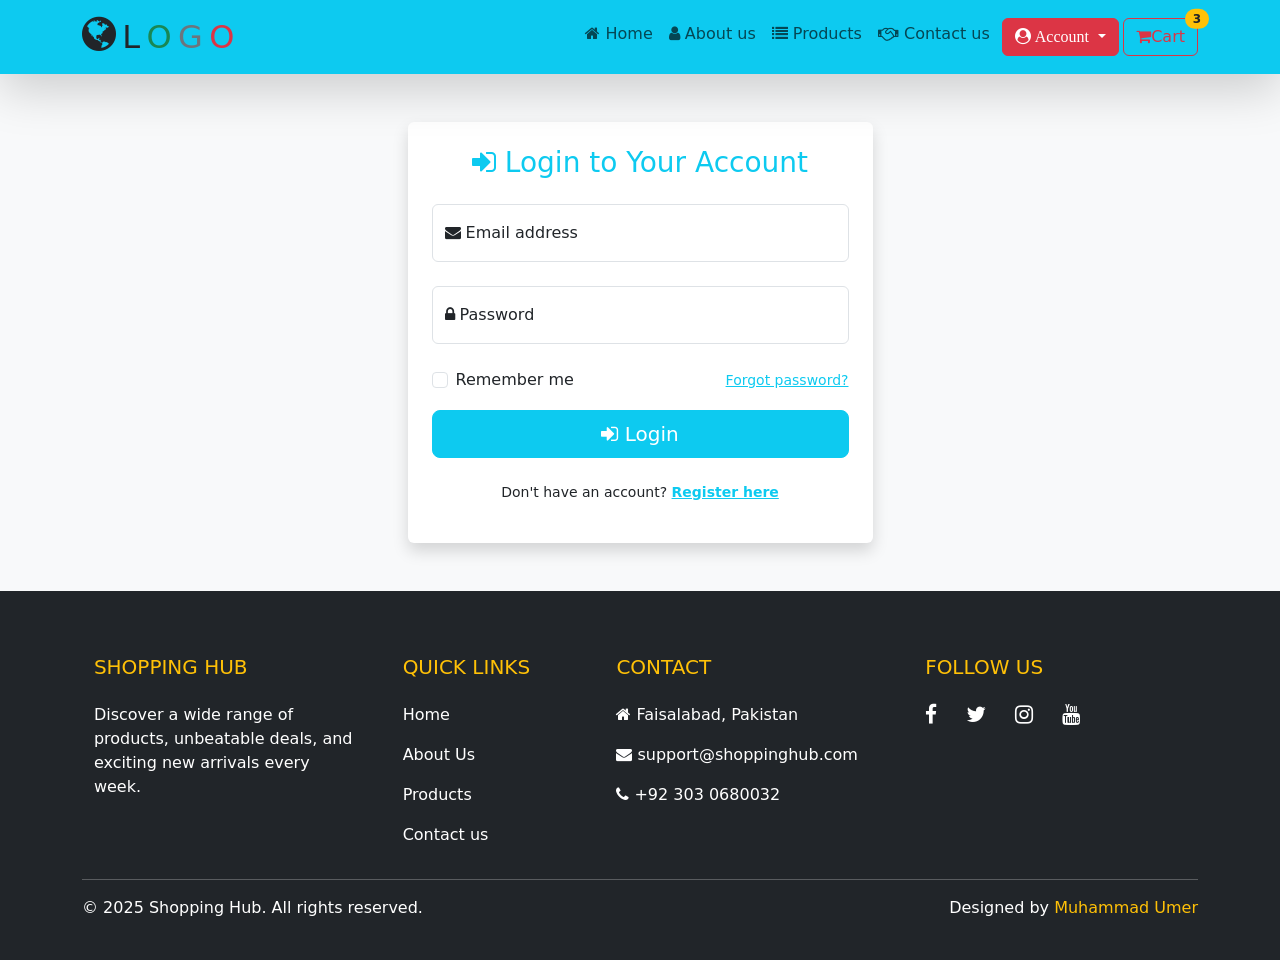
<file: Bootstrap practice/login.html>
<!DOCTYPE html>
<html lang="en">

<head>
    <meta charset="UTF-8">
    <meta name="viewport" content="width=device-width, initial-scale=1.0">
    <!-- these two links take frome get.bootstrap.com -->
    <link href="https://cdn.jsdelivr.net/npm/bootstrap@5.3.7/dist/css/bootstrap.min.css" rel="stylesheet"
        integrity="sha384-LN+7fdVzj6u52u30Kp6M/trliBMCMKTyK833zpbD+pXdCLuTusPj697FH4R/5mcr" crossorigin="anonymous">
    <script src="https://cdn.jsdelivr.net/npm/bootstrap@5.3.7/dist/js/bootstrap.bundle.min.js"
        integrity="sha384-ndDqU0Gzau9qJ1lfW4pNLlhNTkCfHzAVBReH9diLvGRem5+R9g2FzA8ZGN954O5Q"
        crossorigin="anonymous"></script>
    <!-- this link take from chatgpt -->
    <link rel="stylesheet" href="https://cdnjs.cloudflare.com/ajax/libs/font-awesome/4.7.0/css/font-awesome.min.css">
    <link rel="stylesheet" href="style.css">

    <title>Login - Shopping Hub</title>
</head>

<body>
    <header>
        <nav class="navbar navbar-expand-lg bg-info p-2 shadow-lg">
            <div class="container">
                <a href="#" class="navbar-brand"><i class="fa fa-globe text-dark fa-2x"></i>
                    <span class="text-dark fs-2">L</span>
                    <span class="text-success fs-2">O</span>
                    <span class="text-secondary fs-2">G</span>
                    <span class="text-danger fs-2">O</span>
                </a>
                <button class="navbar-toggler" type="button" data-bs-toggle="collapse" data-bs-target="#logo"
                    aria-controls="navbarSupportedContent" aria-expanded="false" aria-label="Toggle navigation">
                    <span class="navbar-toggler-icon"></span>
                </button>
                <div class="collapse navbar-collapse" id="logo">
                    <ul class="navbar-nav ms-auto">
                        <li class="nav-item">
                            <a href="home.html" class="nav-link"><i class="fa fa-home"></i> Home</a>
                        </li>
                        <li class="nav-item">
                            <a href="about.html" class="nav-link"><i class="fa fa-user"></i> About us</a>
                        </li>
                        <li class="nav-item">
                            <a href="product.html" class="nav-link"><i class="fa fa-list"></i> Products</a>
                        </li>
                        <li class="nav-item">
                            <a href="contact.html" class="nav-link"><i class="fa fa-handshake-o"></i> Contact us</a>
                        </li>
                        <li class="nav-item m-1">
                            <div class="dropdown">
                                <button class="btn btn-danger dropdown-toggle" type="button" data-bs-toggle="dropdown" aria-expanded="false">
                                  <i class="fa fa-user-circle"> Account</i>
                                </button>
                                <ul class="dropdown-menu">
                                  
                                  <li><a class="dropdown-item" href="login.html">Login</a></li>
                                  <li><a class="dropdown-item" href="register.html">Register</a></li>
                                </ul>
                              </div>
                        </li>
                        <li class="nav-item">
                            <a href="cart.html" class="btn btn-md btn-outline-danger mt-1 position-relative"><i
                                    class="fa fa-shopping-cart "></i>Cart<span
                                    class="position-absolute top-0 start-100 translate-middle badge rounded-pill bg-warning text-dark">
                                    3
                                    <span class="visually-hidden">items in cart</span>
                                </span></a>
                        </li>

                    </ul>
                </div>
            </div>
        </nav>
    </header>
<!-- Header End here -->
 <!--  login Section start here -->
 <section class="py-5 bg-light">
    <div class="container d-flex justify-content-center">
      <div class="col-md-6 col-lg-5 shadow rounded p-4 bg-white">
        <h3 class="text-center text-info mb-4"><i class="fa fa-sign-in"></i> Login to Your Account</h3>
  
        <form>
          <!-- Email -->
          <div class="form-floating mb-4 animate-input">
            <input type="email" class="form-control" id="email" placeholder="Email" required>
            <label for="email"><i class="fa fa-envelope"></i> Email address</label>
          </div>
  
          <!-- Password -->
          <div class="form-floating mb-4 animate-input">
            <input type="password" class="form-control" id="password" placeholder="Password" required>
            <label for="password"><i class="fa fa-lock"></i> Password</label>
          </div>
  
          <!-- Remember + Forgot -->
          <div class="d-flex justify-content-between align-items-center mb-3">
            <div class="form-check">
              <input class="form-check-input" type="checkbox" id="remember">
              <label class="form-check-label" for="remember">Remember me</label>
            </div>
            <a href="login.html" class="text-info small">Forgot password?</a>
          </div>
  
          <!-- Submit -->
          <div class="d-grid">
            <button type="submit" class="btn btn-info text-white btn-lg">
              <i class="fa fa-sign-in"></i> Login
            </button>
          </div>
        </form>
  
        <!-- Register -->
        <div class="text-center mt-4">
          <p class="small">Don't have an account? <a href="register.html" class="text-info fw-bold">Register here</a></p>
        </div>
      </div>
    </div>
  </section>
  
  
    <!-- Footer start here -->
    <footer class="bg-dark text-white pt-5 pb-4">
        <div class="container text-md-left">
            <div class="row text-md-left">

                <!-- About -->
                <div class="col-md-3 col-lg-3 col-xl-3 mx-auto mt-3">
                    <h5 class="text-uppercase mb-4 font-weight-bold text-warning">Shopping Hub</h5>
                    <p>Discover a wide range of products, unbeatable deals, and exciting new arrivals every week.</p>
                </div>

                <!-- Quick Links -->
                <div class="col-md-2 col-lg-2 col-xl-2 mx-auto mt-3">
                    <h5 class="text-uppercase mb-4 font-weight-bold text-warning">Quick Links</h5>
                    <p><a href="home.html" class="text-white text-decoration-none">Home</a></p>
                    <p><a href="about.html" class="text-white text-decoration-none">About Us</a></p>
                    <p><a href="Product.html" class="text-white text-decoration-none">Products</a></p>
                    <p><a href="contact.html" class="text-white text-decoration-none">Contact us</a></p>
                </div>

                <!-- Contact -->
                <div class="col-md-3 col-lg-3 col-xl-3 mx-auto mt-3">
                    <h5 class="text-uppercase mb-4 font-weight-bold text-warning">Contact</h5>
                    <p><i class="fa fa-home mr-3"></i> Faisalabad, Pakistan</p>
                    <p><i class="fa fa-envelope mr-3"></i> support@shoppinghub.com</p>
                    <p><i class="fa fa-phone mr-3"></i> +92 303 0680032</p>
                </div>

                <!-- Social -->
                <div class="col-md-4 col-lg-4 col-xl-3 mx-auto mt-3">
                    <h5 class="text-uppercase mb-4 font-weight-bold text-warning">Follow Us</h5>
                    <a href="#" class="text-white me-4"><i class="fa fa-facebook fa-lg"></i></a>
                    <a href="#" class="text-white me-4"><i class="fa fa-twitter fa-lg"></i></a>
                    <a href="#" class="text-white me-4"><i class="fa fa-instagram fa-lg"></i></a>
                    <a href="#" class="text-white"><i class="fa fa-youtube fa-lg"></i></a>
                </div>

            </div>

            <hr class="my-3" />

            <div class="row align-items-center">
                <div class="col-md-7 col-lg-8">
                    <p class="text-white text-center text-md-start">© 2025 Shopping Hub. All rights reserved.</p>
                </div>
                <div class="col-md-5 col-lg-4">
                    <p class="text-center text-md-end">
                        Designed by <span class="text-warning">Muhammad Umer</span>
                    </p>
                </div>
            </div>
        </div>
    </footer>
    <!-- Footer end -->


</body>

</html>
</file>
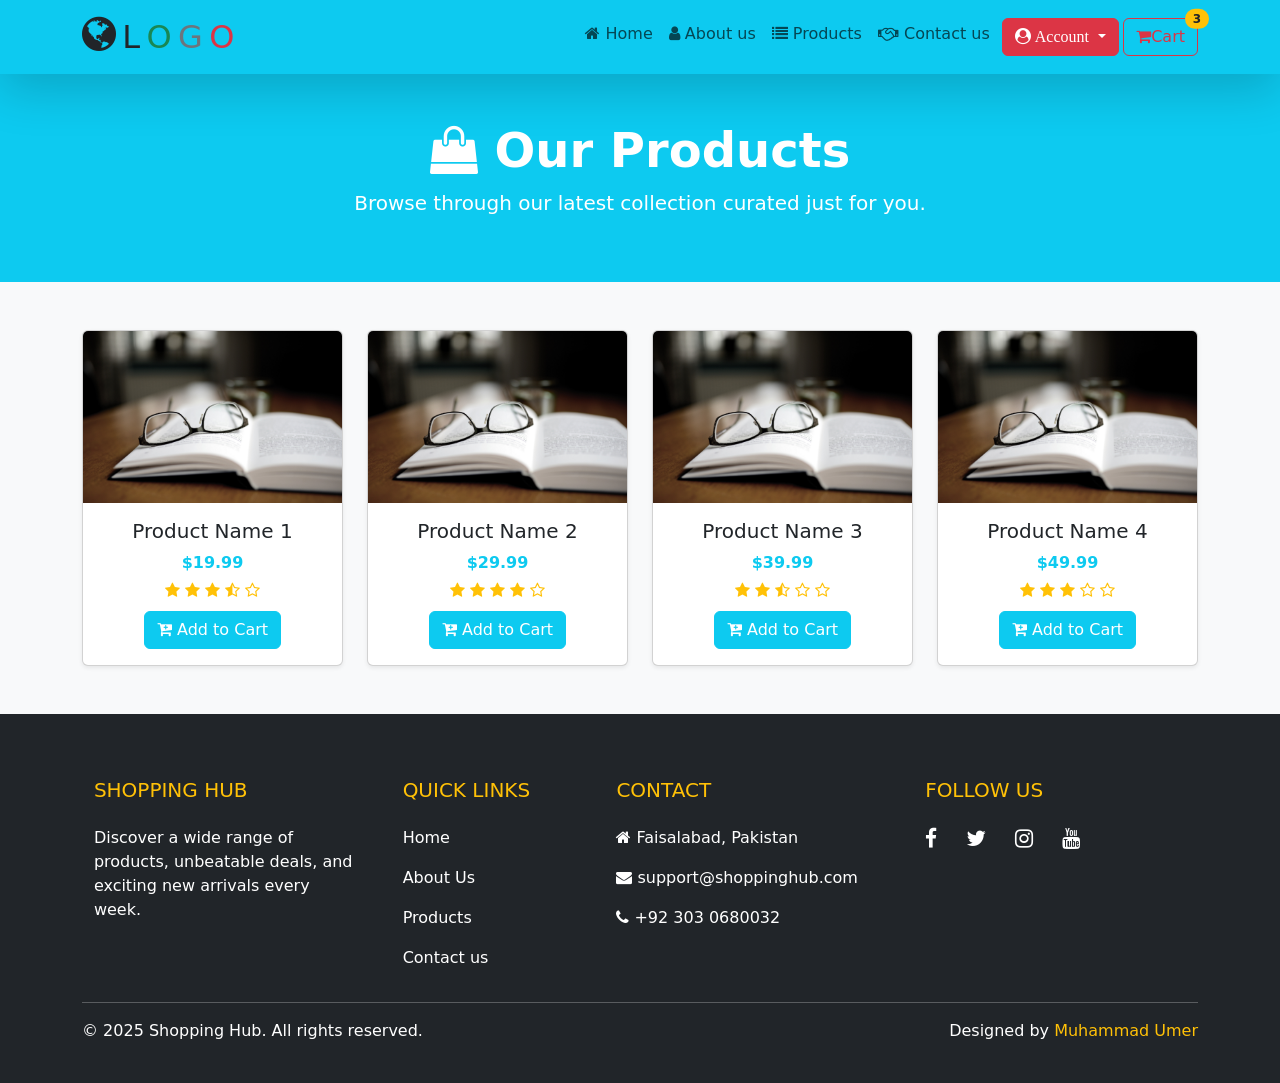
<file: Bootstrap practice/Product.html>
<!DOCTYPE html>
<html lang="en">

<head>
    <meta charset="UTF-8">
    <meta name="viewport" content="width=device-width, initial-scale=1.0">
    <!-- these two links take frome get.bootstrap.com -->
    <link href="https://cdn.jsdelivr.net/npm/bootstrap@5.3.7/dist/css/bootstrap.min.css" rel="stylesheet"
        integrity="sha384-LN+7fdVzj6u52u30Kp6M/trliBMCMKTyK833zpbD+pXdCLuTusPj697FH4R/5mcr" crossorigin="anonymous">
    <script src="https://cdn.jsdelivr.net/npm/bootstrap@5.3.7/dist/js/bootstrap.bundle.min.js"
        integrity="sha384-ndDqU0Gzau9qJ1lfW4pNLlhNTkCfHzAVBReH9diLvGRem5+R9g2FzA8ZGN954O5Q"
        crossorigin="anonymous"></script>
    <!-- this link take from chatgpt -->
    <link rel="stylesheet" href="https://cdnjs.cloudflare.com/ajax/libs/font-awesome/4.7.0/css/font-awesome.min.css">
    <link rel="stylesheet" href="style.css">

    <title>Products - Shopping Hub</title>
</head>

<body>
    <header>
        <nav class="navbar navbar-expand-lg bg-info p-2 shadow-lg">
            <div class="container">
                <a href="#" class="navbar-brand"><i class="fa fa-globe text-dark fa-2x"></i>
                    <span class="text-dark fs-2">L</span>
                    <span class="text-success fs-2">O</span>
                    <span class="text-secondary fs-2">G</span>
                    <span class="text-danger fs-2">O</span>
                </a>
                <button class="navbar-toggler" type="button" data-bs-toggle="collapse" data-bs-target="#logo"
                    aria-controls="navbarSupportedContent" aria-expanded="false" aria-label="Toggle navigation">
                    <span class="navbar-toggler-icon"></span>
                </button>
                <div class="collapse navbar-collapse" id="logo">
                    <ul class="navbar-nav ms-auto">
                        <li class="nav-item">
                            <a href="home.html" class="nav-link"><i class="fa fa-home"></i> Home</a>
                        </li>
                        <li class="nav-item">
                            <a href="about.html" class="nav-link"><i class="fa fa-user"></i> About us</a>
                        </li>
                        <li class="nav-item">
                            <a href="product.html" class="nav-link"><i class="fa fa-list"></i> Products</a>
                        </li>
                        <li class="nav-item">
                            <a href="contact.html" class="nav-link"><i class="fa fa-handshake-o"></i> Contact us</a>
                        </li>
                        <li class="nav-item m-1">
                            <div class="dropdown">
                                <button class="btn btn-danger dropdown-toggle" type="button" data-bs-toggle="dropdown" aria-expanded="false">
                                  <i class="fa fa-user-circle"> Account</i>
                                </button>
                                <ul class="dropdown-menu">
                                  
                                  <li><a class="dropdown-item" href="login.html">Login</a></li>
                                  <li><a class="dropdown-item" href="register.html">Register</a></li>
                                </ul>
                              </div>
                        </li>
                        <li class="nav-item">
                            <a href="cart.html" class="btn btn-md btn-outline-danger mt-1 position-relative"><i
                                    class="fa fa-shopping-cart "></i>Cart<span
                                    class="position-absolute top-0 start-100 translate-middle badge rounded-pill bg-warning text-dark">
                                    3
                                    <span class="visually-hidden">items in cart</span>
                                </span></a>
                        </li>

                    </ul>
                </div>
            </div>
        </nav>
    </header>
<!-- Header End here -->
 
<!-- Page Header -->
<section class="bg-info text-white text-center py-5">
    <div class="container">
      <h1 class="display-5 fw-bold"><i class="fa fa-shopping-bag"></i> Our Products</h1>
      <p class="lead">Browse through our latest collection curated just for you.</p>
    </div>
  </section>
  
  <!-- Product Grid -->
  <section class="py-5 bg-light">
    <div class="container ">
      <div class="row g-4">
  
        <!-- Product Card -->
        <div class="col-sm-6 col-md-4 col-lg-3">
          <div class="card h-100 shadow-sm hover-shadow">
            <img src="bg1.jpg" class="card-img-top" alt="Product Image">
            <div class="card-body text-center">
              <h5 class="card-title">Product Name 1</h5>
              <p class="text-info fw-bold mb-1">$19.99</p>
              <div class="mb-2">
                <i class="fa fa-star text-warning"></i>
                <i class="fa fa-star text-warning"></i>
                <i class="fa fa-star text-warning"></i>
                <i class="fa fa-star-half-o text-warning"></i>
                <i class="fa fa-star-o text-warning"></i>
              </div>
              <button class="btn btn-info text-white"><i class="fa fa-cart-plus"></i> Add to Cart</button>
            </div>
          </div>
        </div>
  
        <!-- Duplicate this card as needed -->
        <div class="col-sm-6 col-md-4 col-lg-3">
          <div class="card h-100 shadow-sm hover-shadow">
            <img src="bg1.jpg" class="card-img-top" alt="Product Image">
            <div class="card-body text-center">
              <h5 class="card-title">Product Name 2</h5>
              <p class="text-info fw-bold mb-1">$29.99</p>
              <div class="mb-2">
                <i class="fa fa-star text-warning"></i>
                <i class="fa fa-star text-warning"></i>
                <i class="fa fa-star text-warning"></i>
                <i class="fa fa-star text-warning"></i>
                <i class="fa fa-star-o text-warning"></i>
              </div>
              <button class="btn btn-info text-white"><i class="fa fa-cart-plus"></i> Add to Cart</button>
            </div>
          </div>
        </div>
  
        <!-- You can add more products like this -->
        <div class="col-sm-6 col-md-4 col-lg-3">
          <div class="card h-100 shadow-sm hover-shadow">
            <img src="bg1.jpg" class="card-img-top" alt="Product Image">
            <div class="card-body text-center">
              <h5 class="card-title">Product Name 3</h5>
              <p class="text-info fw-bold mb-1">$39.99</p>
              <div class="mb-2">
                <i class="fa fa-star text-warning"></i>
                <i class="fa fa-star text-warning"></i>
                <i class="fa fa-star-half-o text-warning"></i>
                <i class="fa fa-star-o text-warning"></i>
                <i class="fa fa-star-o text-warning"></i>
              </div>
              <button class="btn btn-info text-white"><i class="fa fa-cart-plus"></i> Add to Cart</button>
            </div>
          </div>
        </div>
  
        <!-- Another product -->
        <div class="col-sm-6 col-md-4 col-lg-3">
          <div class="card h-100 shadow-sm hover-shadow">
            <img src="bg1.jpg" class="card-img-top" alt="Product Image">
            <div class="card-body text-center">
              <h5 class="card-title">Product Name 4</h5>
              <p class="text-info fw-bold mb-1">$49.99</p>
              <div class="mb-2">
                <i class="fa fa-star text-warning"></i>
                <i class="fa fa-star text-warning"></i>
                <i class="fa fa-star text-warning"></i>
                <i class="fa fa-star-o text-warning"></i>
                <i class="fa fa-star-o text-warning"></i>
              </div>
              <button class="btn btn-info text-white"><i class="fa fa-cart-plus"></i> Add to Cart</button>
            </div>
          </div>
        </div>
  
      </div>
    </div>
  </section>

    <!-- Footer start here -->
    <footer class="bg-dark text-white pt-5 pb-4">
        <div class="container text-md-left">
            <div class="row text-md-left">

                <!-- About -->
                <div class="col-md-3 col-lg-3 col-xl-3 mx-auto mt-3">
                    <h5 class="text-uppercase mb-4 font-weight-bold text-warning">Shopping Hub</h5>
                    <p>Discover a wide range of products, unbeatable deals, and exciting new arrivals every week.</p>
                </div>

                <!-- Quick Links -->
                <div class="col-md-2 col-lg-2 col-xl-2 mx-auto mt-3">
                    <h5 class="text-uppercase mb-4 font-weight-bold text-warning">Quick Links</h5>
                    <p><a href="#" class="text-white text-decoration-none">Home</a></p>
                    <p><a href="#" class="text-white text-decoration-none">About Us</a></p>
                    <p><a href="#" class="text-white text-decoration-none">Products</a></p>
                    <p><a href="#" class="text-white text-decoration-none">Contact us</a></p>
                </div>

                <!-- Contact -->
                <div class="col-md-3 col-lg-3 col-xl-3 mx-auto mt-3">
                    <h5 class="text-uppercase mb-4 font-weight-bold text-warning">Contact</h5>
                    <p><i class="fa fa-home mr-3"></i> Faisalabad, Pakistan</p>
                    <p><i class="fa fa-envelope mr-3"></i> support@shoppinghub.com</p>
                    <p><i class="fa fa-phone mr-3"></i> +92 303 0680032</p>
                </div>

                <!-- Social -->
                <div class="col-md-4 col-lg-4 col-xl-3 mx-auto mt-3">
                    <h5 class="text-uppercase mb-4 font-weight-bold text-warning">Follow Us</h5>
                    <a href="home.html" class="text-white me-4"><i class="fa fa-facebook fa-lg"></i></a>
                    <a href="about.html" class="text-white me-4"><i class="fa fa-twitter fa-lg"></i></a>
                    <a href="Product.html" class="text-white me-4"><i class="fa fa-instagram fa-lg"></i></a>
                    <a href="contact.html" class="text-white"><i class="fa fa-youtube fa-lg"></i></a>
                </div>

            </div>

            <hr class="my-3" />

            <div class="row align-items-center">
                <div class="col-md-7 col-lg-8">
                    <p class="text-white text-center text-md-start">© 2025 Shopping Hub. All rights reserved.</p>
                </div>
                <div class="col-md-5 col-lg-4">
                    <p class="text-center text-md-end">
                        Designed by <span class="text-warning">Muhammad Umer</span>
                    </p>
                </div>
            </div>
        </div>
    </footer>
    <!-- Footer end -->


</body>

</html>
</file>
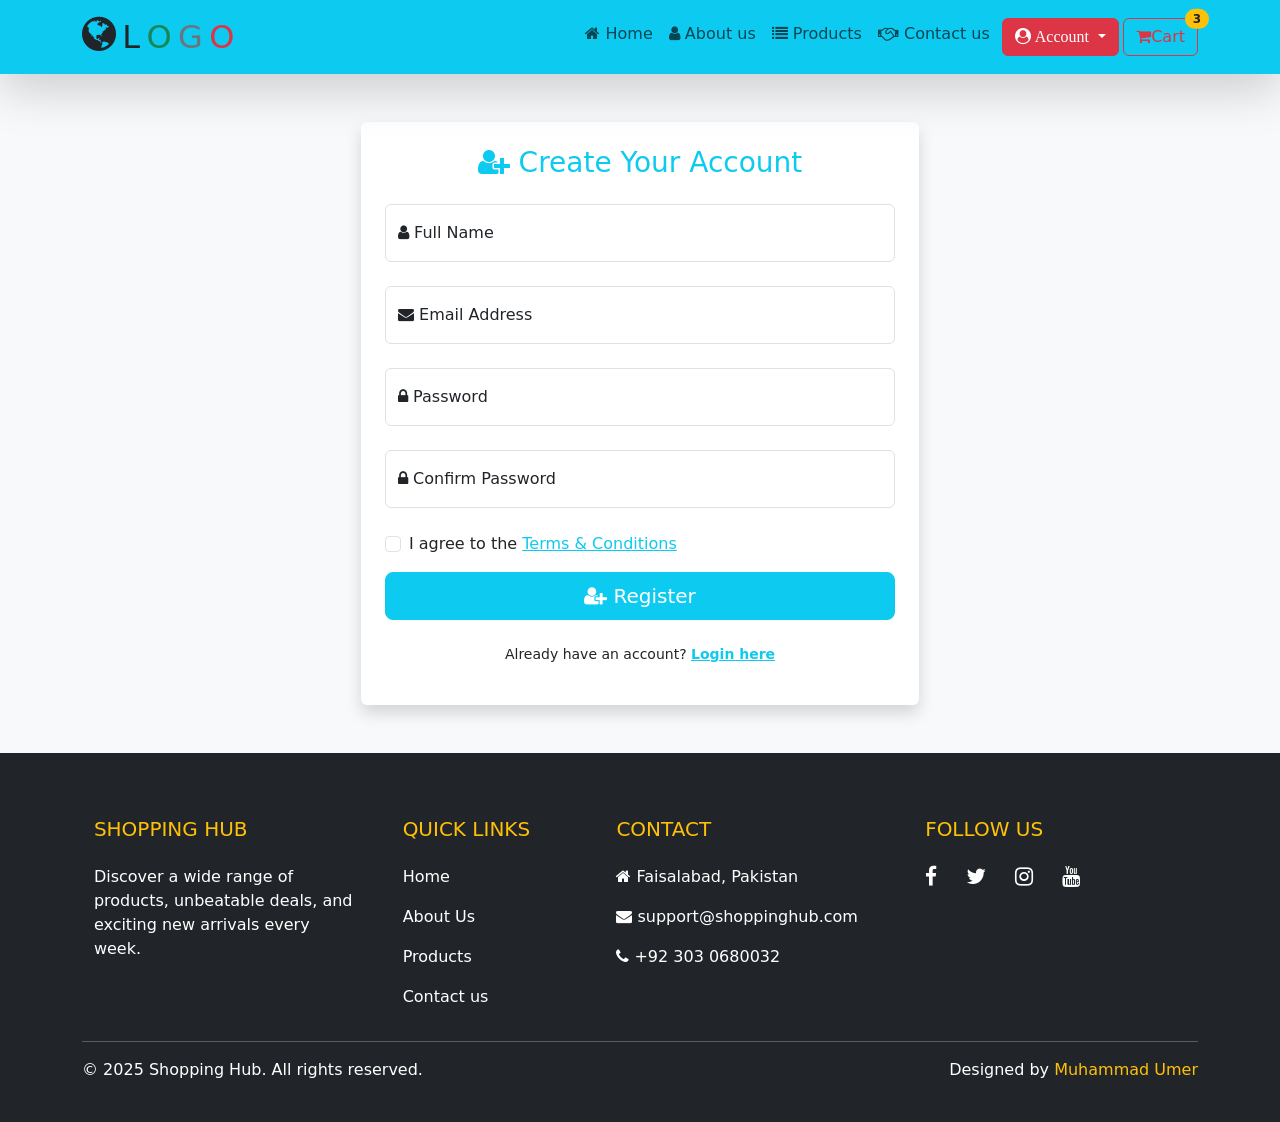
<file: Bootstrap practice/register.html>
<!DOCTYPE html>
<html lang="en">

<head>
    <meta charset="UTF-8">
    <meta name="viewport" content="width=device-width, initial-scale=1.0">
    <!-- these two links take frome get.bootstrap.com -->
    <link href="https://cdn.jsdelivr.net/npm/bootstrap@5.3.7/dist/css/bootstrap.min.css" rel="stylesheet"
        integrity="sha384-LN+7fdVzj6u52u30Kp6M/trliBMCMKTyK833zpbD+pXdCLuTusPj697FH4R/5mcr" crossorigin="anonymous">
    <script src="https://cdn.jsdelivr.net/npm/bootstrap@5.3.7/dist/js/bootstrap.bundle.min.js"
        integrity="sha384-ndDqU0Gzau9qJ1lfW4pNLlhNTkCfHzAVBReH9diLvGRem5+R9g2FzA8ZGN954O5Q"
        crossorigin="anonymous"></script>
    <!-- this link take from chatgpt -->
    <link rel="stylesheet" href="https://cdnjs.cloudflare.com/ajax/libs/font-awesome/4.7.0/css/font-awesome.min.css">
    <link rel="stylesheet" href="style.css">

    <title>Register - Shopping Hub</title>
</head>

<body>
    <header>
        <nav class="navbar navbar-expand-lg bg-info p-2 shadow-lg">
            <div class="container">
                <a href="#" class="navbar-brand"><i class="fa fa-globe text-dark fa-2x"></i>
                    <span class="text-dark fs-2">L</span>
                    <span class="text-success fs-2">O</span>
                    <span class="text-secondary fs-2">G</span>
                    <span class="text-danger fs-2">O</span>
                </a>
                <button class="navbar-toggler" type="button" data-bs-toggle="collapse" data-bs-target="#logo"
                    aria-controls="navbarSupportedContent" aria-expanded="false" aria-label="Toggle navigation">
                    <span class="navbar-toggler-icon"></span>
                </button>
                <div class="collapse navbar-collapse" id="logo">
                    <ul class="navbar-nav ms-auto">
                        <li class="nav-item">
                            <a href="home.html" class="nav-link"><i class="fa fa-home"></i> Home</a>
                        </li>
                        <li class="nav-item">
                            <a href="about.html" class="nav-link"><i class="fa fa-user"></i> About us</a>
                        </li>
                        <li class="nav-item">
                            <a href="product.html" class="nav-link"><i class="fa fa-list"></i> Products</a>
                        </li>
                        <li class="nav-item">
                            <a href="contact.html" class="nav-link"><i class="fa fa-handshake-o"></i> Contact us</a>
                        </li>
                        <li class="nav-item m-1">
                            <div class="dropdown">
                                <button class="btn btn-danger dropdown-toggle" type="button" data-bs-toggle="dropdown" aria-expanded="false">
                                  <i class="fa fa-user-circle"> Account</i>
                                </button>
                                <ul class="dropdown-menu">
                                  
                                  <li><a class="dropdown-item" href="login.html">Login</a></li>
                                  <li><a class="dropdown-item" href="register.html">Register</a></li>
                                </ul>
                              </div>
                        </li>
                        <li class="nav-item">
                            <a href="cart.html" class="btn btn-md btn-outline-danger mt-1 position-relative"><i
                                    class="fa fa-shopping-cart "></i>Cart<span
                                    class="position-absolute top-0 start-100 translate-middle badge rounded-pill bg-warning text-dark">
                                    3
                                    <span class="visually-hidden">items in cart</span>
                                </span></a>
                        </li>

                    </ul>
                </div>
            </div>
        </nav>
    </header>
<!-- Header End here -->
 
<section class="py-5 bg-light">
    <div class="container d-flex justify-content-center">
      <div class="col-md-7 col-lg-6 shadow rounded p-4 bg-white">
        <h3 class="text-center text-info mb-4"><i class="fa fa-user-plus"></i> Create Your Account</h3>
  
        <form>
          <!-- Name -->
          <div class="form-floating mb-4 animate-input">
            <input type="text" class="form-control" id="name" placeholder="Full Name" required>
            <label for="name"><i class="fa fa-user"></i> Full Name</label>
          </div>
  
          <!-- Email -->
          <div class="form-floating mb-4 animate-input">
            <input type="email" class="form-control" id="email" placeholder="Email Address" required>
            <label for="email"><i class="fa fa-envelope"></i> Email Address</label>
          </div>
  
          <!-- Password -->
          <div class="form-floating mb-4 animate-input">
            <input type="password" class="form-control" id="password" placeholder="Password" required>
            <label for="password"><i class="fa fa-lock"></i> Password</label>
          </div>
  
          <!-- Confirm Password -->
          <div class="form-floating mb-4 animate-input">
            <input type="password" class="form-control" id="confirmPassword" placeholder="Confirm Password" required>
            <label for="confirmPassword"><i class="fa fa-lock"></i> Confirm Password</label>
          </div>
  
          <!-- Terms -->
          <div class="form-check mb-3">
            <input class="form-check-input" type="checkbox" id="terms" required>
            <label class="form-check-label" for="terms">
              I agree to the <a href="#" class="text-info">Terms & Conditions</a>
            </label>
          </div>
  
          <!-- Submit -->
          <div class="d-grid">
            <button type="submit" class="btn btn-info text-white btn-lg">
              <i class="fa fa-user-plus"></i> Register
            </button>
          </div>
        </form>
  
        <!-- Already have account -->
        <div class="text-center mt-4">
          <p class="small">Already have an account? <a href="login.html" class="text-info fw-bold">Login here</a></p>
        </div>
      </div>
    </div>
  </section>
  
    <!-- Footer start here -->
    <footer class="bg-dark text-white pt-5 pb-4">
        <div class="container text-md-left">
            <div class="row text-md-left">

                <!-- About -->
                <div class="col-md-3 col-lg-3 col-xl-3 mx-auto mt-3">
                    <h5 class="text-uppercase mb-4 font-weight-bold text-warning">Shopping Hub</h5>
                    <p>Discover a wide range of products, unbeatable deals, and exciting new arrivals every week.</p>
                </div>

                <!-- Quick Links -->
                <div class="col-md-2 col-lg-2 col-xl-2 mx-auto mt-3">
                    <h5 class="text-uppercase mb-4 font-weight-bold text-warning">Quick Links</h5>
                    <p><a href="#" class="text-white text-decoration-none">Home</a></p>
                    <p><a href="#" class="text-white text-decoration-none">About Us</a></p>
                    <p><a href="#" class="text-white text-decoration-none">Products</a></p>
                    <p><a href="#" class="text-white text-decoration-none">Contact us</a></p>
                </div>

                <!-- Contact -->
                <div class="col-md-3 col-lg-3 col-xl-3 mx-auto mt-3">
                    <h5 class="text-uppercase mb-4 font-weight-bold text-warning">Contact</h5>
                    <p><i class="fa fa-home mr-3"></i> Faisalabad, Pakistan</p>
                    <p><i class="fa fa-envelope mr-3"></i> support@shoppinghub.com</p>
                    <p><i class="fa fa-phone mr-3"></i> +92 303 0680032</p>
                </div>

                <!-- Social -->
                <div class="col-md-4 col-lg-4 col-xl-3 mx-auto mt-3">
                    <h5 class="text-uppercase mb-4 font-weight-bold text-warning">Follow Us</h5>
                    <a href="home.html" class="text-white me-4"><i class="fa fa-facebook fa-lg"></i></a>
                    <a href="about.html" class="text-white me-4"><i class="fa fa-twitter fa-lg"></i></a>
                    <a href="Product.html" class="text-white me-4"><i class="fa fa-instagram fa-lg"></i></a>
                    <a href="contact.html" class="text-white"><i class="fa fa-youtube fa-lg"></i></a>
                </div>

            </div>

            <hr class="my-3" />

            <div class="row align-items-center">
                <div class="col-md-7 col-lg-8">
                    <p class="text-white text-center text-md-start">© 2025 Shopping Hub. All rights reserved.</p>
                </div>
                <div class="col-md-5 col-lg-4">
                    <p class="text-center text-md-end">
                        Designed by <span class="text-warning">Muhammad Umer</span>
                    </p>
                </div>
            </div>
        </div>
    </footer>
    <!-- Footer end -->


</body>

</html>
</file>
<file: Bootstrap first practice/style.css>
.hover-shadow:hover {
    box-shadow: 0 0.5rem 1rem rgba(0,0,0,0.3);
    transition: 0.3s;
  }
</file>
<file: Bootstrap practice/style.css>
.hover-shadow:hover {
    box-shadow: 0 0.5rem 1rem rgba(0,0,0,0.3);
    transition: 0.3s;
  }
  .category-card {
    border-radius: 10px;
    overflow: hidden;
    transition: transform 0.3s ease, box-shadow 0.3s ease;
    box-shadow: 0 2px 8px rgba(0, 0, 0, 0.1);
    background: #fff;
}

.category-card:hover {
    transform: translateY(-5px) scale(1.03);
    box-shadow: 0 6px 20px rgba(0, 0, 0, 0.3);
}

.category-card img {
    border-bottom: 1px solid #ddd;
    transition: transform 0.3s ease;
}

.category-card:hover img {
    transform: scale(1.05);
}

.category-card h6 {
    margin-top: 10px;
    font-weight: 600;
    color: #333;
}
footer a:hover {
  text-decoration: underline;
  color: #ffc107 !important;
}
.hover-shadow:hover {
    box-shadow: 0 0.75rem 1.25rem rgba(0, 0, 0, 0.15) !important;
    transition: 0.3s ease-in-out;
    transform: translateY(-5px);
  }
</file>
